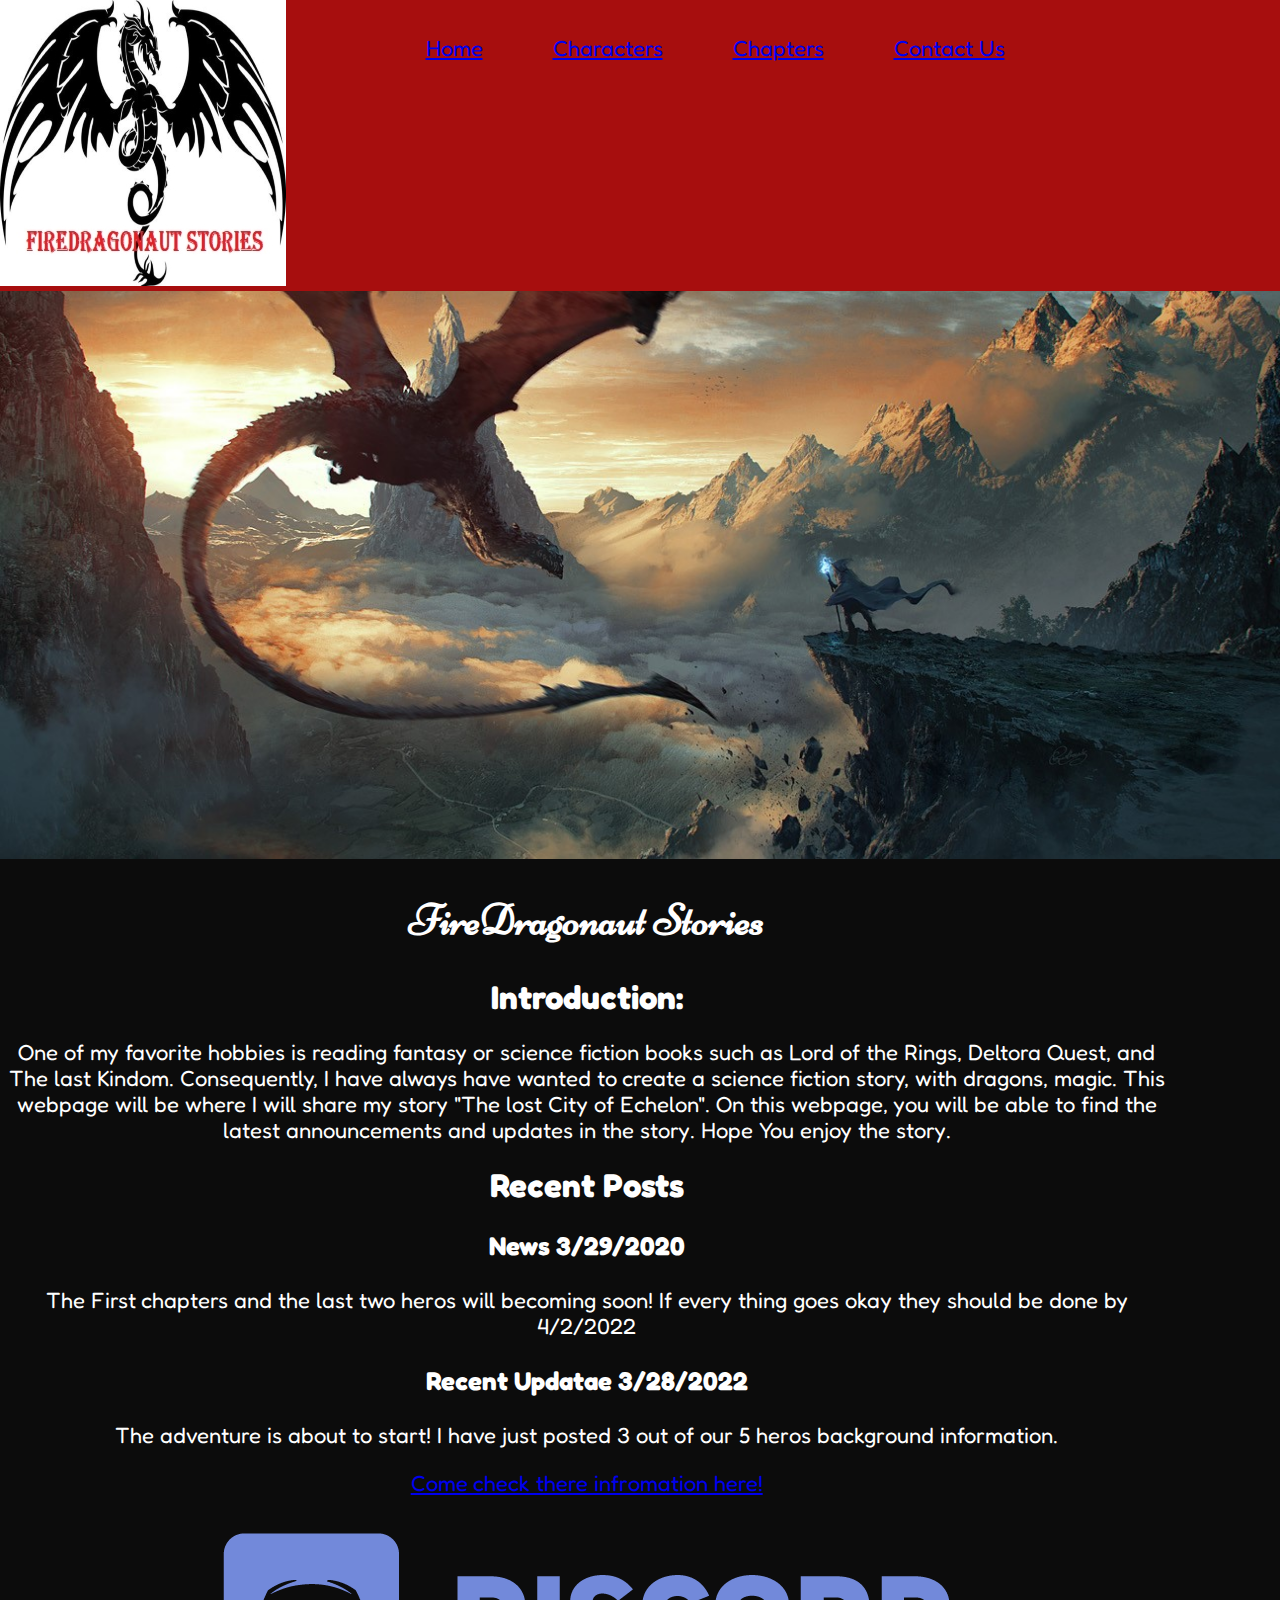
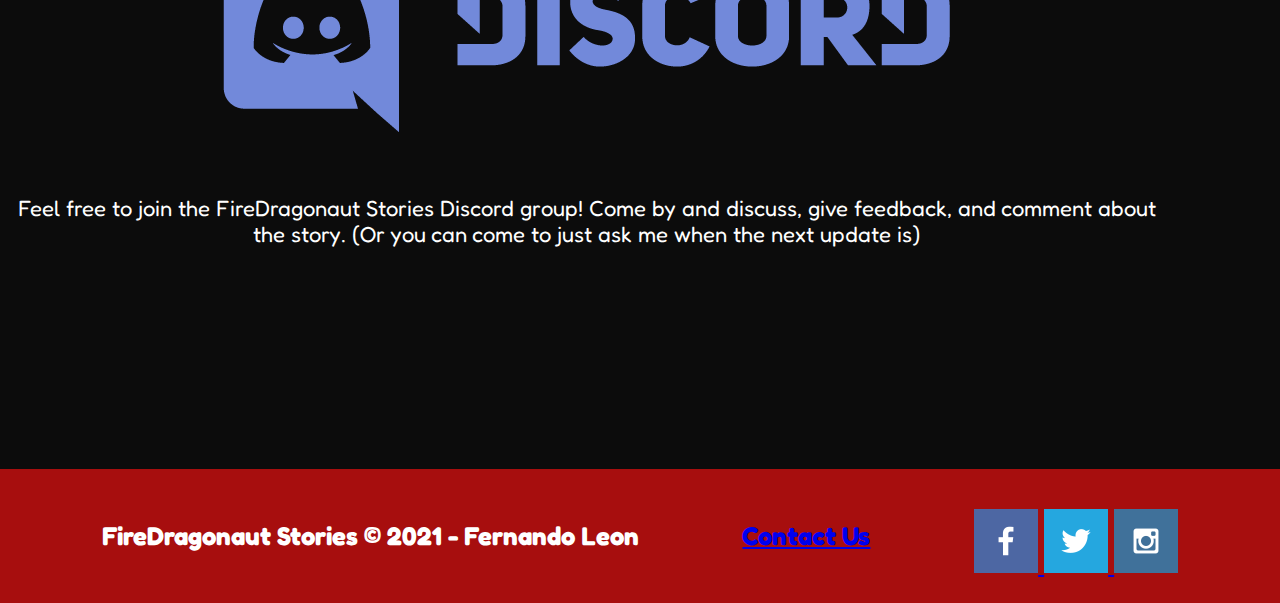
<file: firedragonstories/index.html>
<!DOCTYPE html>
<html lang="en">

<head>
    <meta charset="UTF-8">
    <meta http-equiv="X-UA-Compatible" content="IE=edge">
    <meta name="viewport" content="width=device-width, initial-scale=1.0">
    <title>FireDragonaut Stories | Home </title>
    <link rel="stylesheet" href="styles/style.css">
</head>

<body>
    <div id="content">
        <header>
            <a id="logo-link" href="index.html">
                <img class="logo" src="Images/dragon 1.jpg" alt="Dragonstories logo">
                </a>
                <nav>
                </a>
                <nav>
                    <a href="index.html">Home</a>
                    <a href="characters.html">Characters</a>
                    <a href="chapters.html">Chapters</a>
                    <a href="contactus.html">Contact Us</a>
        </header>
        <div id="hero">
            <div id="hero-box">
                <img id="hero-img" src="Images/Home Image.jpg" alt="Dragon and mage">
            </div>
        </div>
        <main class="home-grid">
            <section class="Title">
                <h1>FireDragonaut Stories</h1>
            </section>
            <section class="introduction">
                <h2>Introduction:</h2>
                <p>
                    One of my favorite hobbies is reading fantasy or science fiction books such as Lord of the Rings, Deltora Quest, and The last Kindom.
                    Consequently, I have always have wanted to create a science fiction story, with dragons, magic. This webpage will be where I will share my story "The lost City of Echelon".
                    On this webpage, you will be able to find the latest announcements and updates in the story. Hope You enjoy the story.
                </p>
            </section>
            <section class="recent-updates">
                <h2>Recent Posts</h2>
                <h3>News 3/29/2020</h3>
                <p>The First chapters and the last two heros will becoming soon! If every thing goes okay they should be done by 4/2/2022</p>
                <h3>Recent Updatae 3/28/2022</h3>
                <p>The adventure is about to start! I have just posted 3 out of our 5 heros background information.</p>
                <a href="characters.html">Come check there infromation here!</a>
            </section>
            <section class="discord">
                <a id="discordlink" href="https://discord.gg/UrBqD4HC">
                    <img class="discord-logo" src="Images/Discord.png" alt="Discord">
                </a>
                <p>Feel free to join the FireDragonaut Stories Discord group! Come by and discuss, give feedback, and comment about the story. (Or you can come to just ask me when the next update is)</p>
            </section>
        </main>
        <footer>
            <h3>FireDragonaut Stories &copy; 2021 - Fernando Leon</h3>
            <h3><a href="contactus.html">Contact Us</a></h3>
            <div class="social">
                <a href="https://facebook.com" target="_blank">
                    <img src="Images/facebook.png" alt="fb icon">
                </a>
                <a href="https://twitter.com" target="_blank">
                    <img src="Images/twitter.png" alt="twitter icon">
                </a>
                <a href="https://instagram.com">
                    <img src="Images/instagram.png" alt="instagram icon">
                </a>
            </div>
        </footer>
       
</html>
</file>
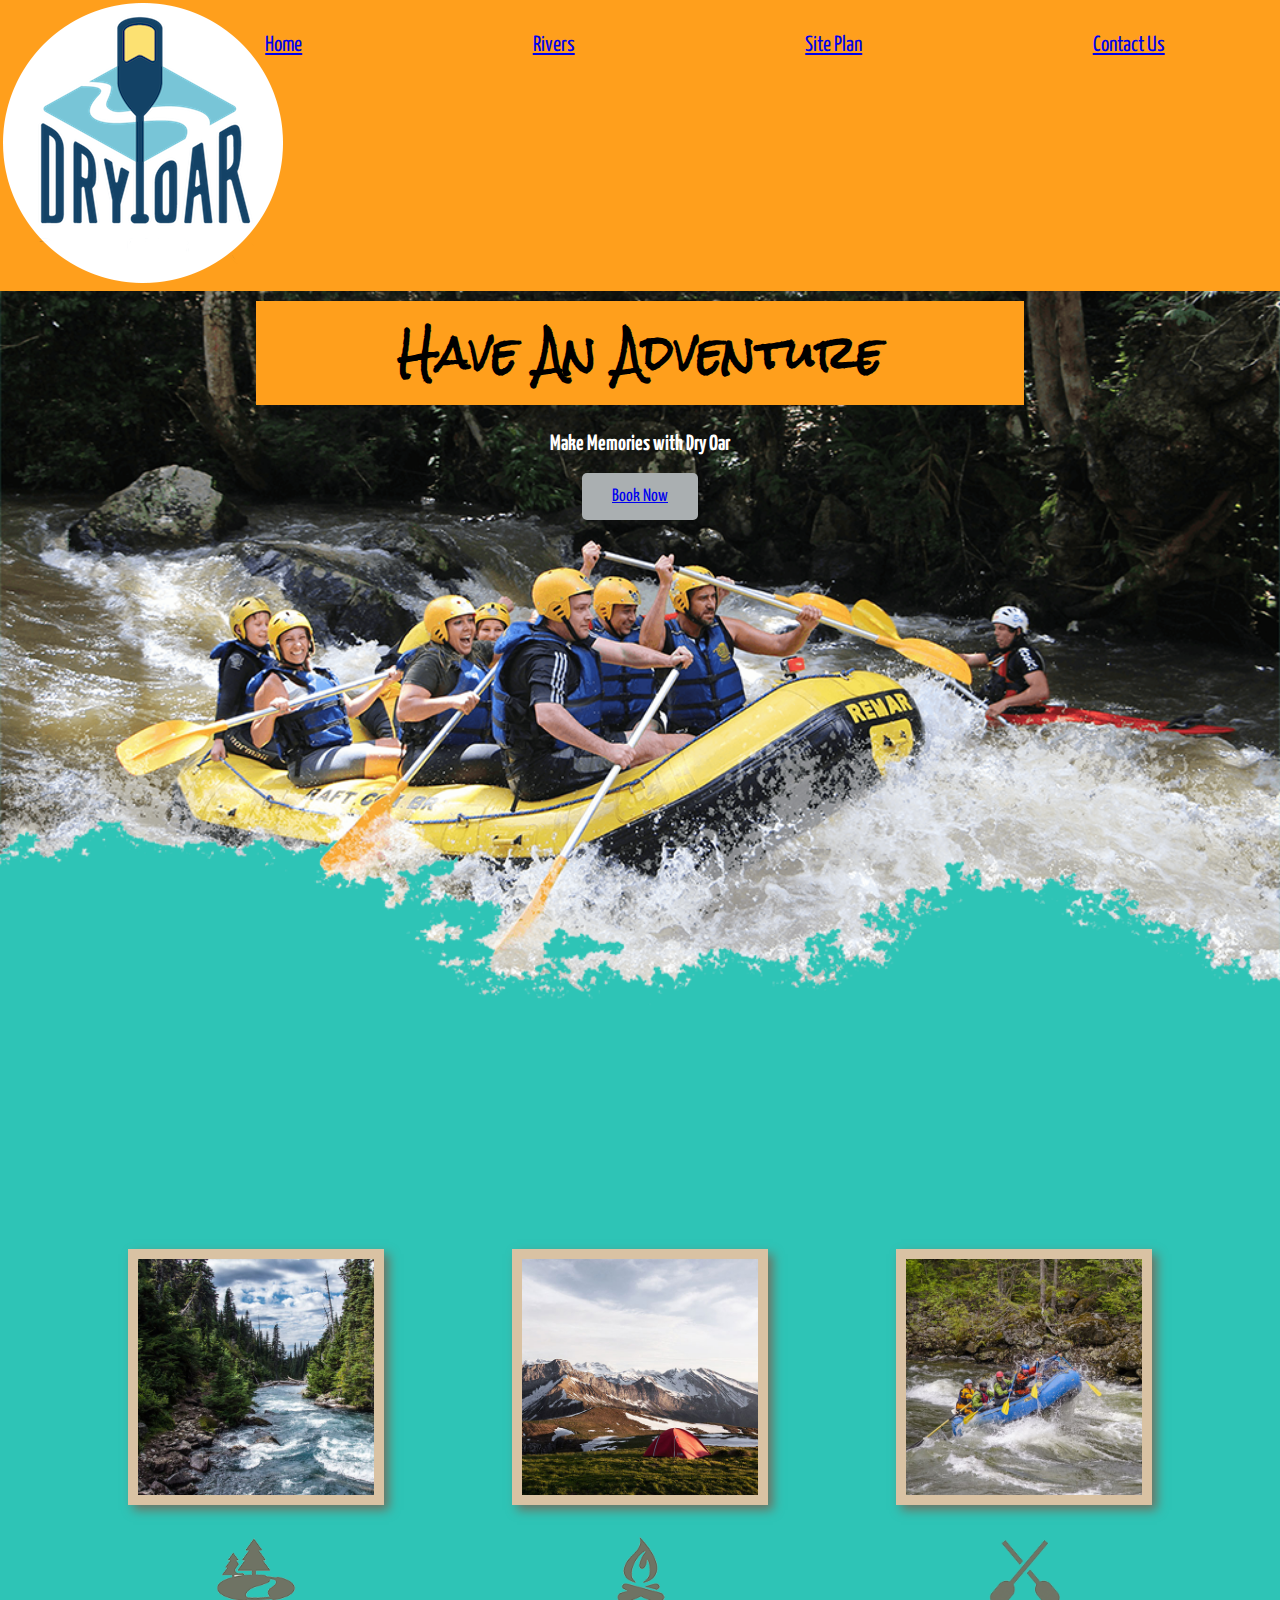
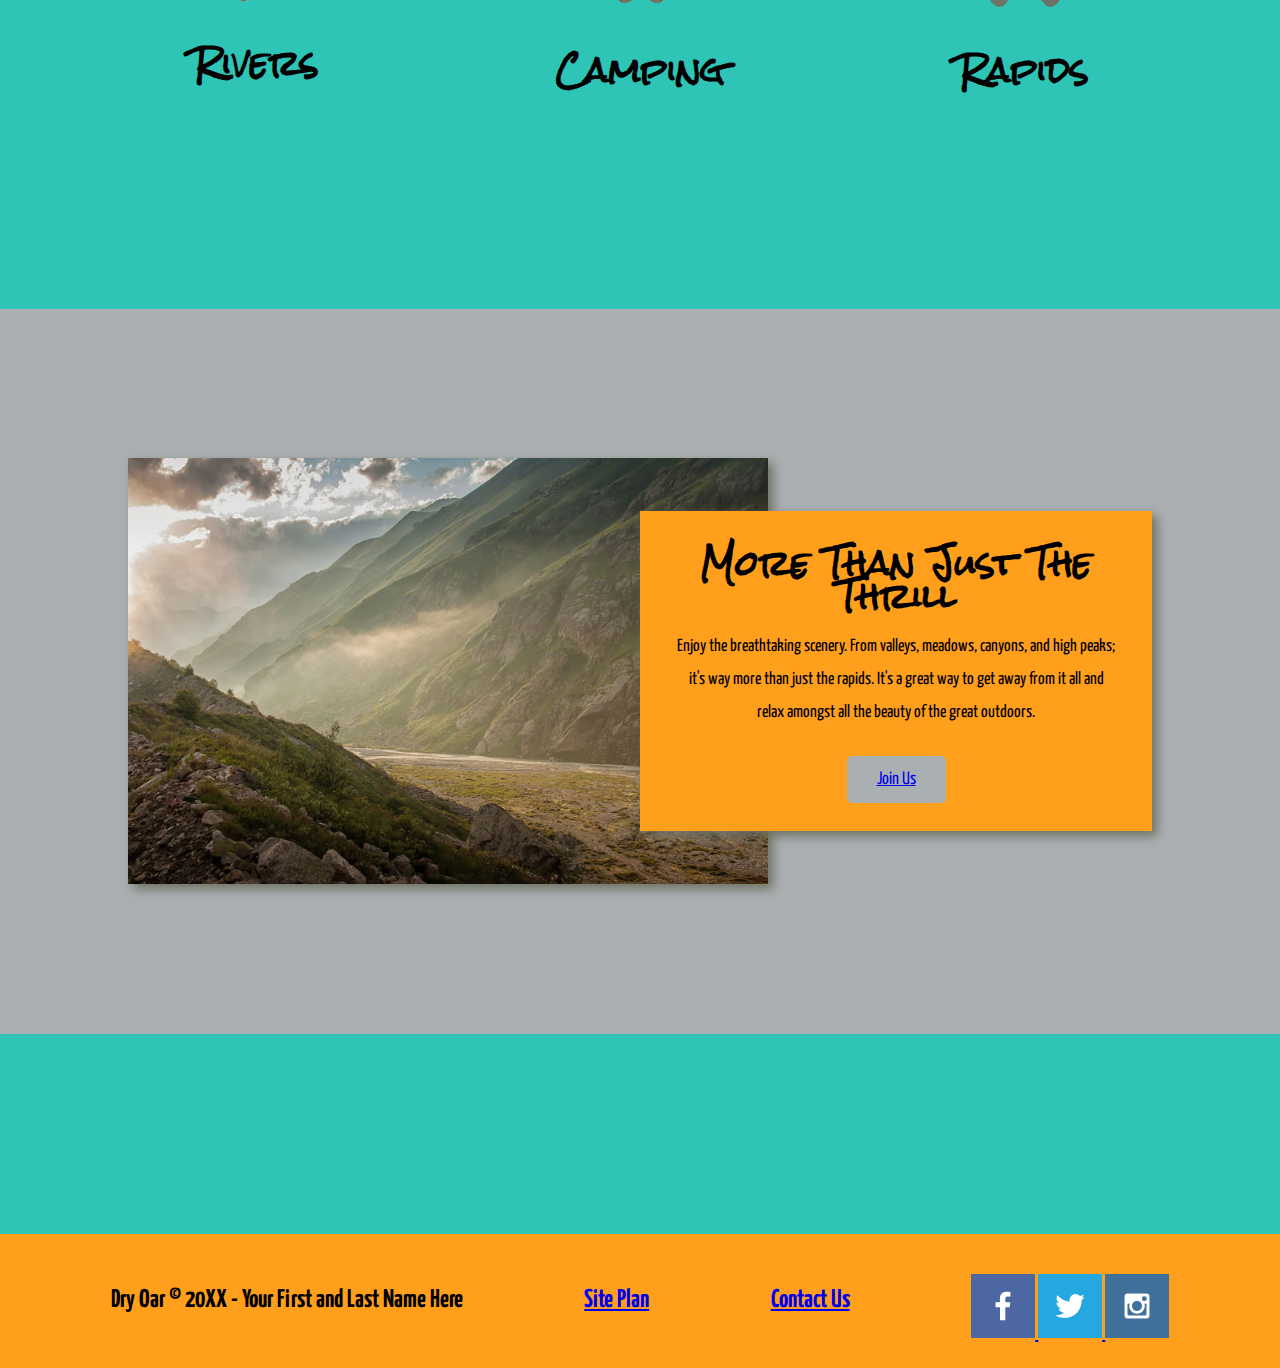
<file: wwr/index.html>
<!DOCTYPE html>
<html lang="en">

<head>
    <meta charset="UTF-8">
    <meta http-equiv="X-UA-Compatible" content="IE=edge">
    <meta name="viewport" content="width=device-width, initial-scale=1.0">
    <title>Whitewater Rafting Vacations | Dry Oar Boating | Home</title>
    <link rel="stylesheet" href="styles/style.css">
</head>

<body>
    <div id="content">
        <header>
            <a id="logo_link" href="index.html">
                <img class="logo" src="Images/logo.png" alt="Dry Oar Logo">
            </a>
            <nav>
                <a href="index.html">Home</a>
                <a href="rivers.html">Rivers</a>
                <a href="site-plan-rafting.html">Site Plan</a>
                <a href="contactus.html">Contact Us</a>
            </nav>
        </header>
        <div id="hero">
            <div id="hero-box">
                <img id="hero-img" src="Images/hero.png" alt="People enjoying rafting">
            </div>
            <section id="hero-msg">
                <h1 class="home-title">Have An Adventure</h1>
                <h4>Make Memories with Dry Oar</h4>
                <div class="button-box">
                    <a class="book" href="rates.html">Book Now</a>
                </div>
            </section>
        </div>
        <main class="home-grid">
            <section class="rivers-card">
                <img class="card-img" src="Images/rivers.jpg" alt="river in forest">
                <img class="icon" src="Images/river_icon.png" alt="river icon">
                <h2>Rivers</h2>
            </section>
            <section class="camping-card">
                <img class="card-img" src="Images/camping.jpg" alt="tent in mountains">
                <img class="icon" src="Images/fire_icon.png" alt="fire icon">
                <h2>Camping</h2>
            </section>
            <section class="rapids-card">
                <img class="card-img" src="Images/rapids.jpg" alt="rafting boat">
                <img class="icon" src="Images/oars.png" alt="oars icon">
                <h2>Rapids</h2>
            </section>
            <div id="background"></div> 
            <img class="mountains" src="Images/mountains.jpg" alt="Misty mountains">
            <section class="msg">
                <h2>More Than Just The Thrill</h2>
                <p>Enjoy the breathtaking scenery. From valleys, meadows, canyons, and high peaks; it's way more than
                    just the rapids. It's a great way to get away from it all and relax amongst all the beauty of the
                    great outdoors. </p>
                <a class='join' href="rivers.html">Join Us</a>
            </section>
        </main>
        <footer>
            <h3>Dry Oar &copy; 20XX - Your First and Last Name Here</h3>
            <h3><a href="site-plan-rafting.html">Site Plan</a></h3>
            <h3><a href="contactus.html">Contact Us</a></h3>
            <div class="social">
                <a href="https://facebook.com" target="_blank">
                    <img src="Images/facebook.png" alt="fb icon">
                </a>
                <a href="https://twitter.com" target="_blank">
                    <img src="Images/twitter.png" alt="twitter icon">
                </a>
                <a href="https://instagram.com">
                    <img src="Images/instagram.png" alt="instagram icon">
                </a>
            </div>
        </footer>
    </div>
</body>

</html>
</file>
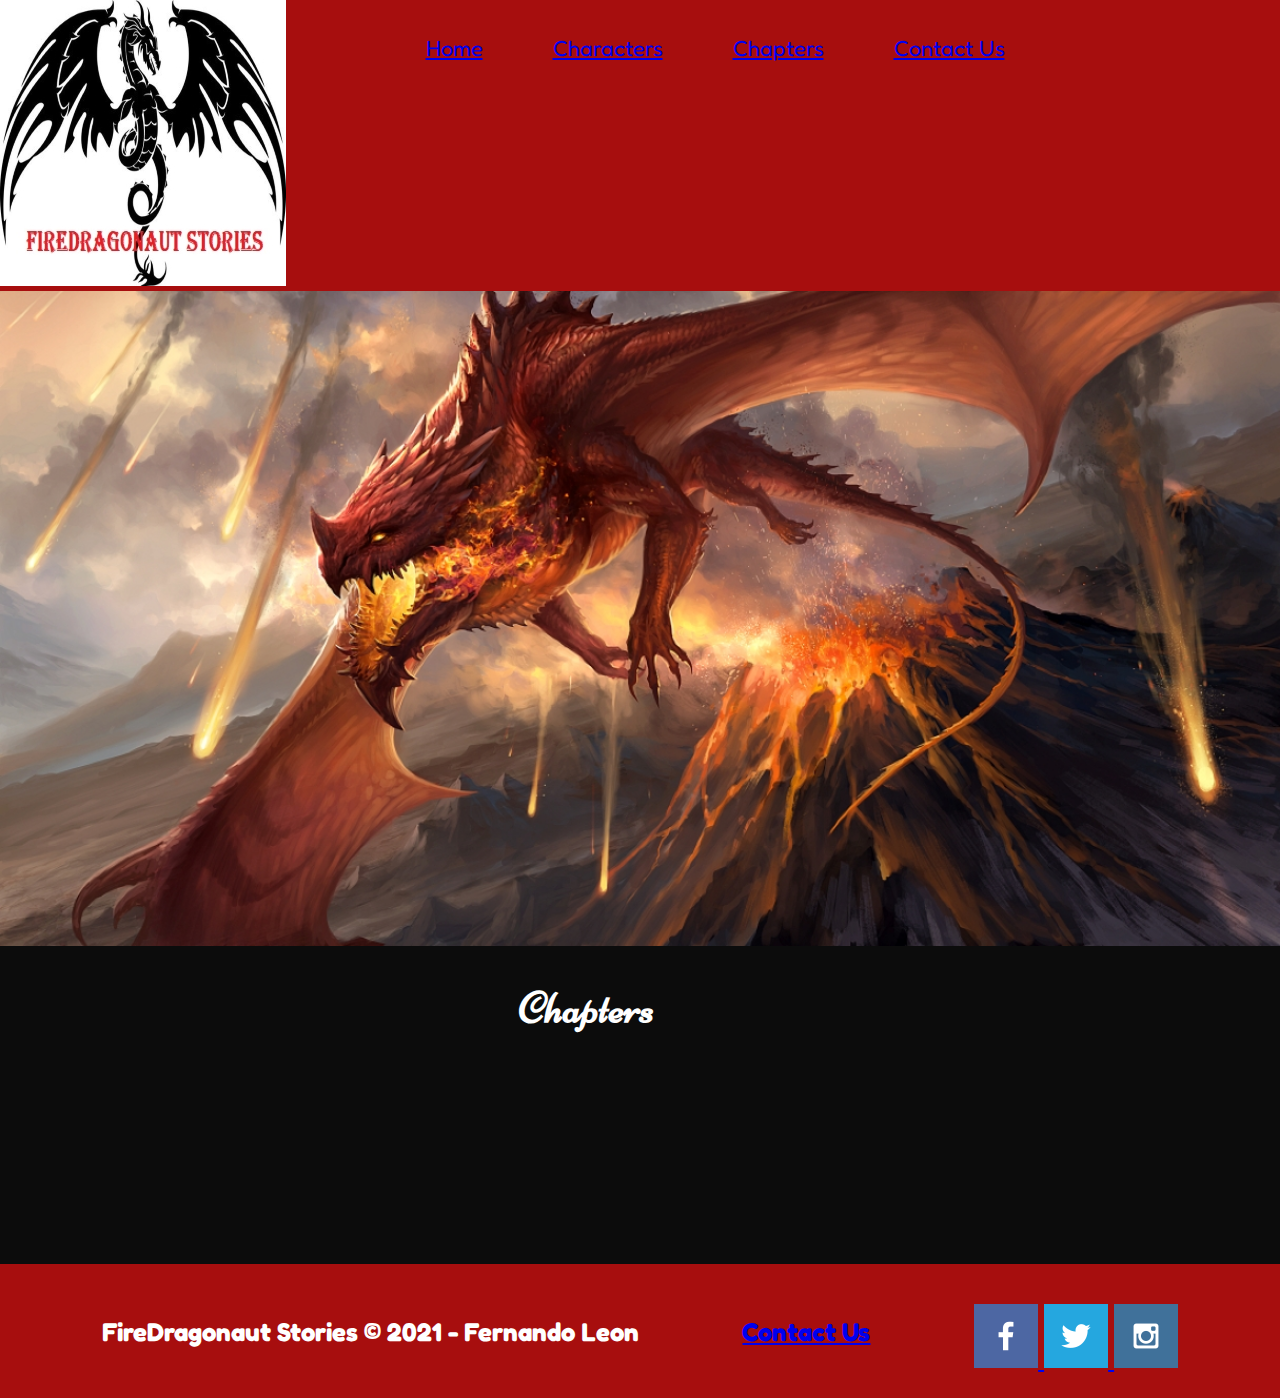
<file: firedragonstories/chapters.html>
<!DOCTYPE html>
<html lang="en">

<head>
    <meta charset="UTF-8">
    <meta http-equiv="X-UA-Compatible" content="IE=edge">
    <meta name="viewport" content="width=device-width, initial-scale=1.0">
    <title>FireDragonaut Stories | Home </title>
    <link rel="stylesheet" href="styles/style.css">
</head>

<body>
    <div id="content">
        <header>
            <a id="logo-link" href="index.html">
                <img class="logo" src="Images/dragon 1.jpg" alt="Dragonstories logo">
                </a>
                <nav>
                </a>
                <nav>
                    <a href="index.html">Home</a>
                    <a href="characters.html">Characters</a>
                    <a href="chapters.html">Chapters</a>
                    <a href="contactus.html">Contact Us</a>
        </header>
        <div id="hero">
            <div id="hero-box">
                <img id="hero-img" src="Images/Merphos.jpg" alt="Dragon and mage">
            </div>
        </div>
        <main class="home-grid"> 
            <section class="Title">
                <h1>Chapters</h1>
            </section>
        </main>
        

        <footer>
            <h3>FireDragonaut Stories &copy; 2021 - Fernando Leon</h3>
            <h3><a href="contactus.html">Contact Us</a></h3>
            <div class="social">
                <a href="https://facebook.com" target="_blank">
                    <img src="Images/facebook.png" alt="fb icon">
                </a>
                <a href="https://twitter.com" target="_blank">
                    <img src="Images/twitter.png" alt="twitter icon">
                </a>
                <a href="https://instagram.com">
                    <img src="Images/instagram.png" alt="instagram icon">
                </a>
            </div>
        </footer>
       
</html>
</file>
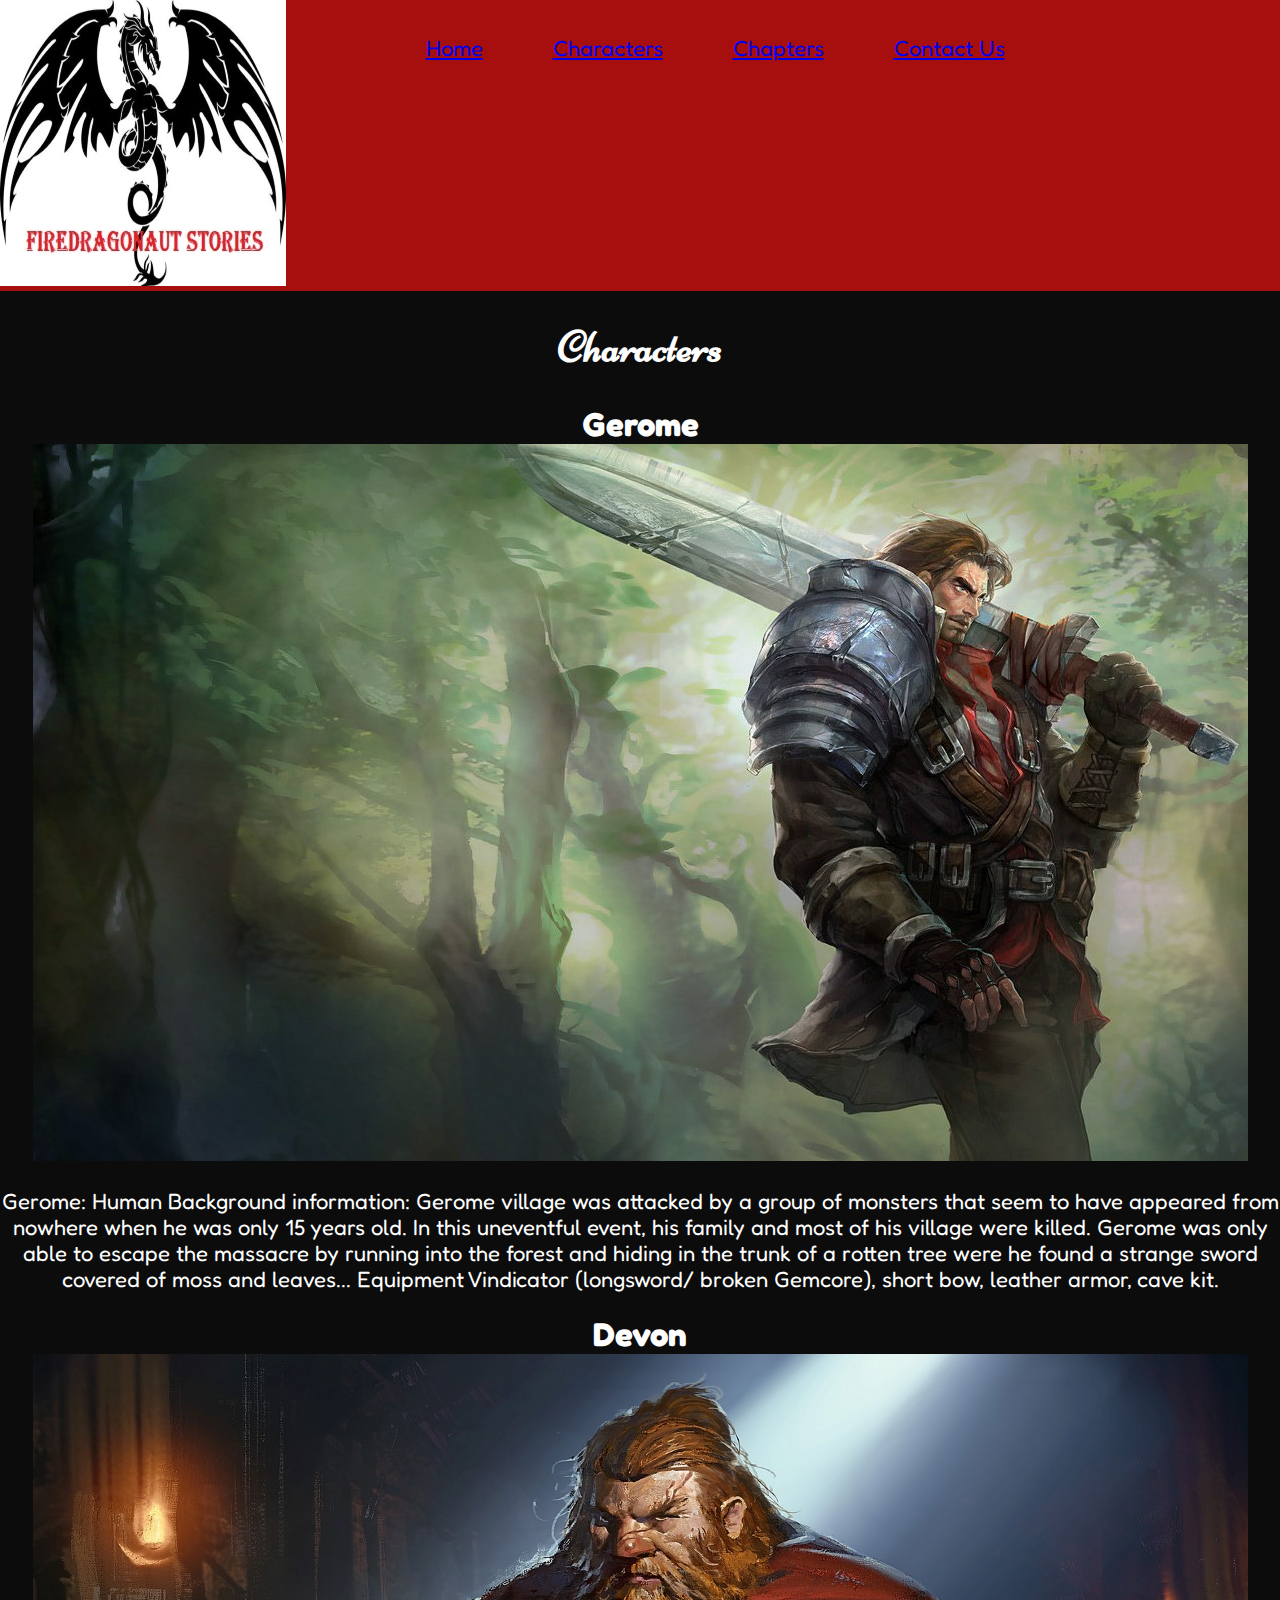
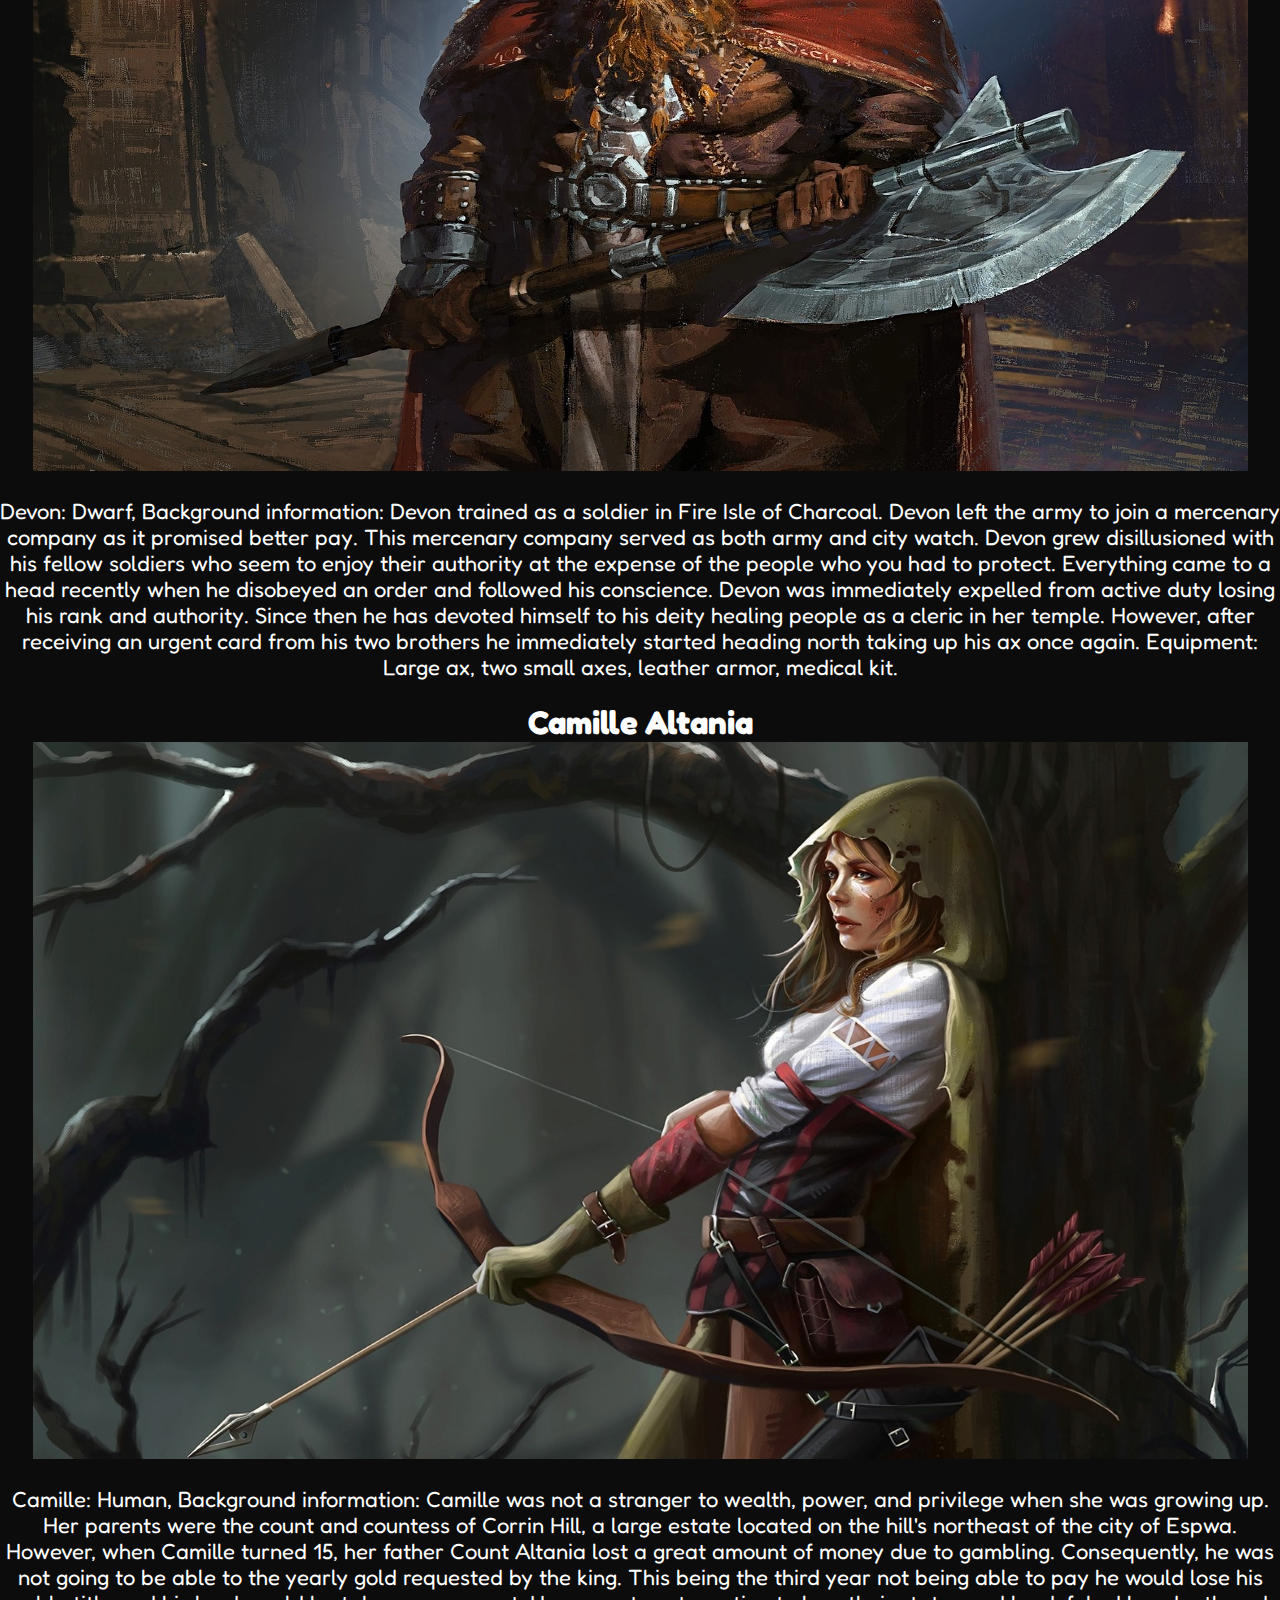
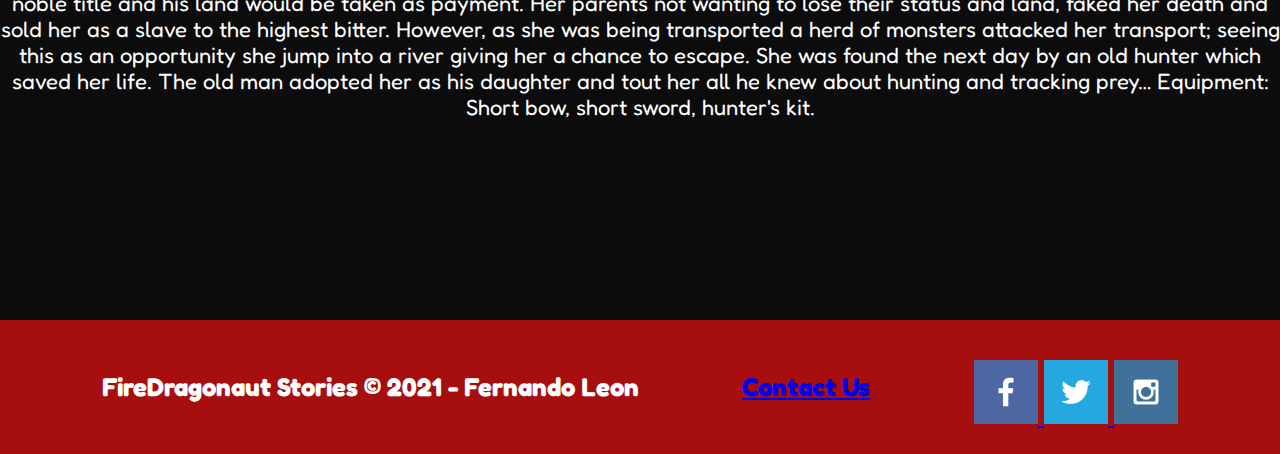
<file: firedragonstories/characters.html>
<!DOCTYPE html>
<html lang="en">

<head>
    <meta charset="UTF-8">
    <meta http-equiv="X-UA-Compatible" content="IE=edge">
    <meta name="viewport" content="width=device-width, initial-scale=1.0">
    <title>FireDragonaut Stories | Home </title>
    <link rel="stylesheet" href="styles/style.css">
</head>

<body>
    <div id="content">
        <header>
            <a id="logo-link" href="index.html">
                <img class="logo" src="Images/dragon 1.jpg" alt="Dragonstories logo">
                </a>
                <nav>
                </a>
                <nav>
                    <a href="index.html">Home</a>
                    <a href="characters.html">Characters</a>
                    <a href="chapters.html">Chapters</a>
                    <a href="contactus.html">Contact Us</a>
        </header>
        <main class="home-charactes">
            <section class="Title">
                <h1>Characters</h1>
            </section>
            <p></p>
            <section class="img-gerome">
                <h2>Gerome</h2>
                <img src="Images/Gerome.jpg" alt="Gerome">
            </section>
            <section class="msg-gerome">
                <p>Gerome: Human Background information: Gerome village was attacked by a group of monsters that seem to have appeared from nowhere when he was only 15 years old. In this uneventful event, his family and most of his village were killed. Gerome was only able to escape the massacre by running into the forest and hiding in the trunk of a rotten tree were he found a strange sword covered of moss and leaves... Equipment Vindicator (longsword/ broken Gemcore), short bow, leather armor, cave kit.</p>
                <p></p>
            </section>
            <section class="img-Devon">
                <h2>Devon</h2>
                <img src="Images/Devon.jpg" alt="Devon">
            </section>
            <section class="msg-Devon">
                <p>Devon: Dwarf, Background information: Devon trained as a soldier in Fire Isle of Charcoal. Devon left the army to join a mercenary company as it promised better pay. This mercenary company served as both army and city watch. Devon grew disillusioned with his fellow soldiers who seem to enjoy their authority at the expense of the people who you had to protect. Everything came to a head recently when he disobeyed an order and followed his conscience. Devon was immediately expelled from active duty losing his rank and authority. Since then he has devoted himself to his deity healing people as a cleric in her temple. However, after receiving an urgent card from his two brothers he immediately started heading north taking up his ax once again. Equipment: Large ax, two small axes, leather armor, medical kit.</p>
                <p></p>
            </section>
            <section class="img-Camille">
                <h2>Camille Altania</h2>
                <img src="Images/Camille Altania .jpg" alt="img Arizona">
            </section>
            <section class="msg-camille">
                <p>
                    Camille: Human, Background information: Camille was not a stranger to wealth, power, and privilege when she was growing up. Her parents were the count and countess of Corrin Hill, a large estate located on the hill's northeast of the city of Espwa. However, when Camille turned 15, her father Count Altania lost a great amount of money due to gambling. Consequently, he was not going to be able to the yearly gold requested by the king. This being the third year not being able to pay he would lose his noble title and his land would be taken as payment. Her parents not wanting to lose their status and land, faked her death and sold her as a slave to the highest bitter. However, as she was being transported a herd of monsters attacked her transport; seeing this as an opportunity she jump into a river giving her a chance to escape. She was found the next day by an old hunter which saved her life. The old man adopted her as his daughter and tout her all he knew about hunting and tracking prey… Equipment: Short bow, short sword, hunter's kit.
                </p>
                <p></p>
            </section>
            <footer>
                <h3>FireDragonaut Stories &copy; 2021 - Fernando Leon</h3>
                <h3><a href="contactus.html">Contact Us</a></h3>
                <div class="social">
                    <a href="https://facebook.com" target="_blank">
                        <img src="Images/facebook.png" alt="fb icon">
                    </a>
                    <a href="https://twitter.com" target="_blank">
                        <img src="Images/twitter.png" alt="twitter icon">
                    </a>
                    <a href="https://instagram.com">
                        <img src="Images/instagram.png" alt="instagram icon">
                    </a>
                </div>
            </footer>
        
</html>
</file>
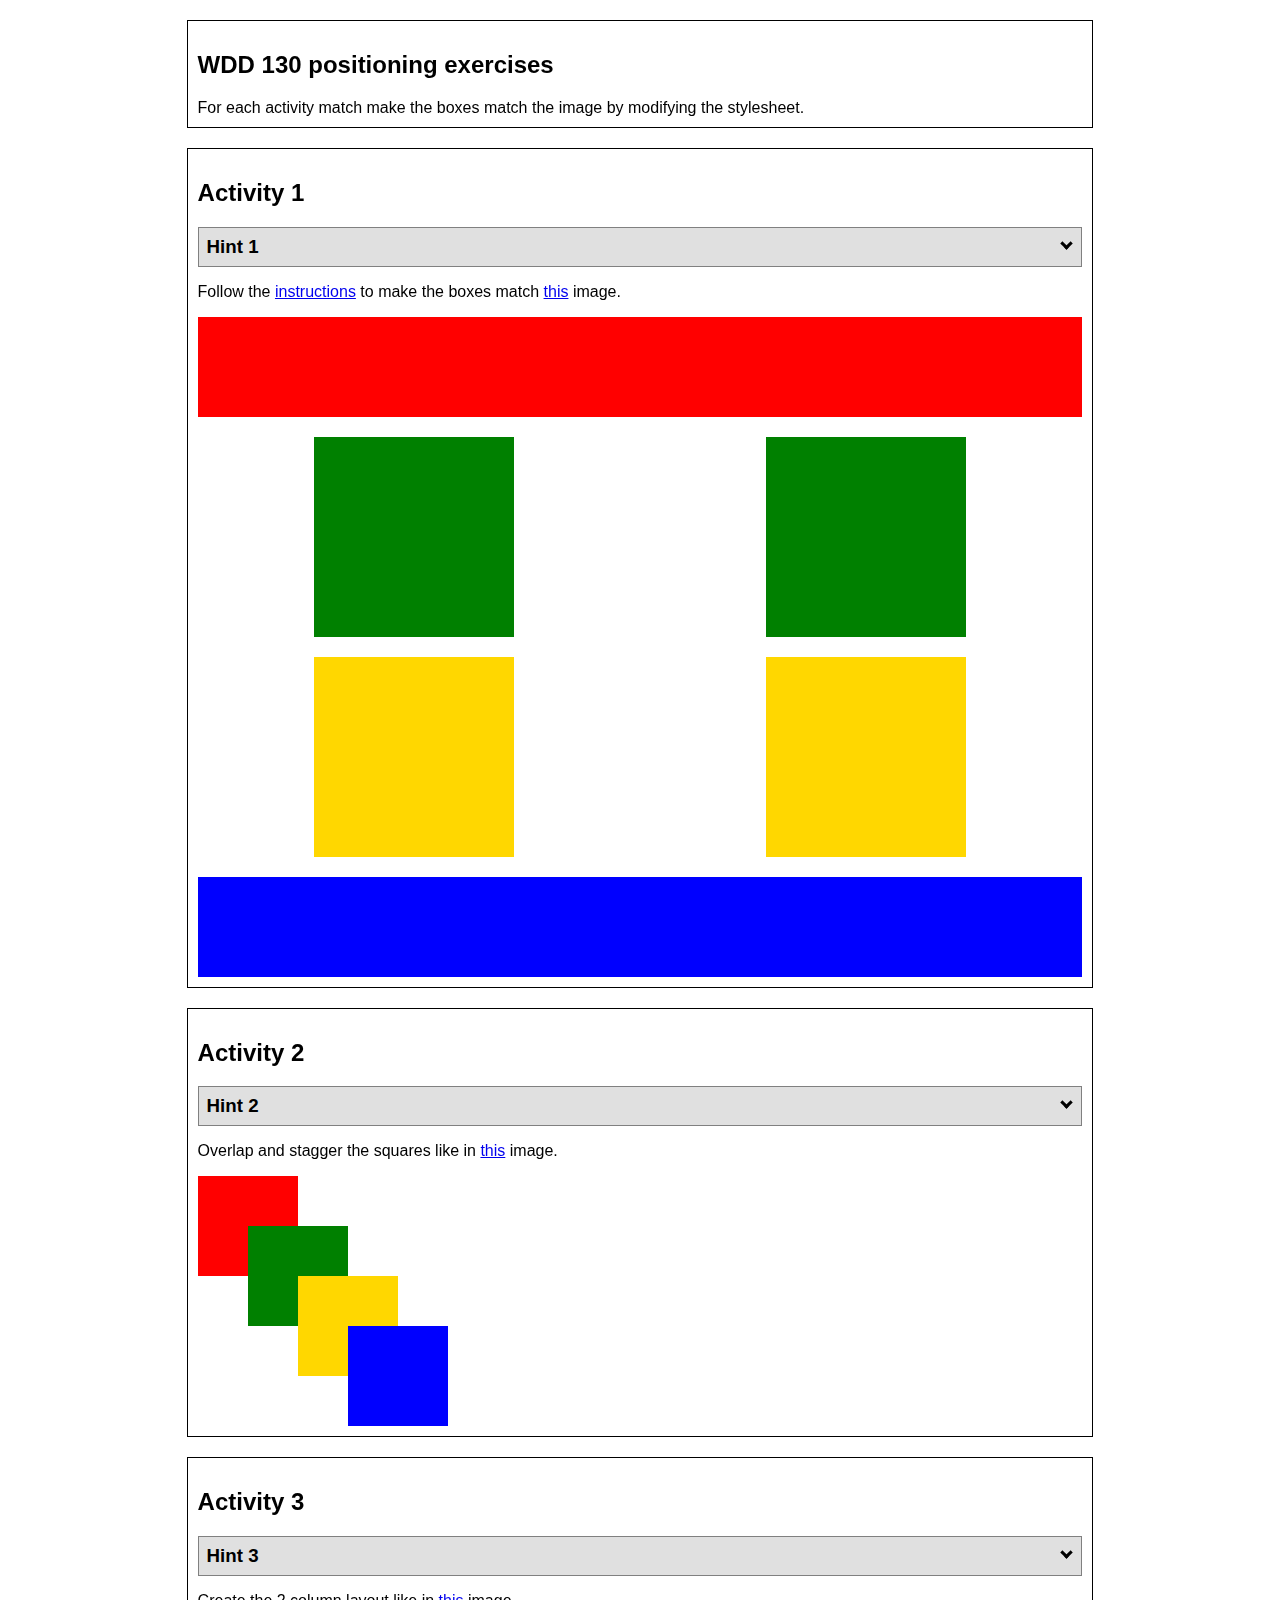
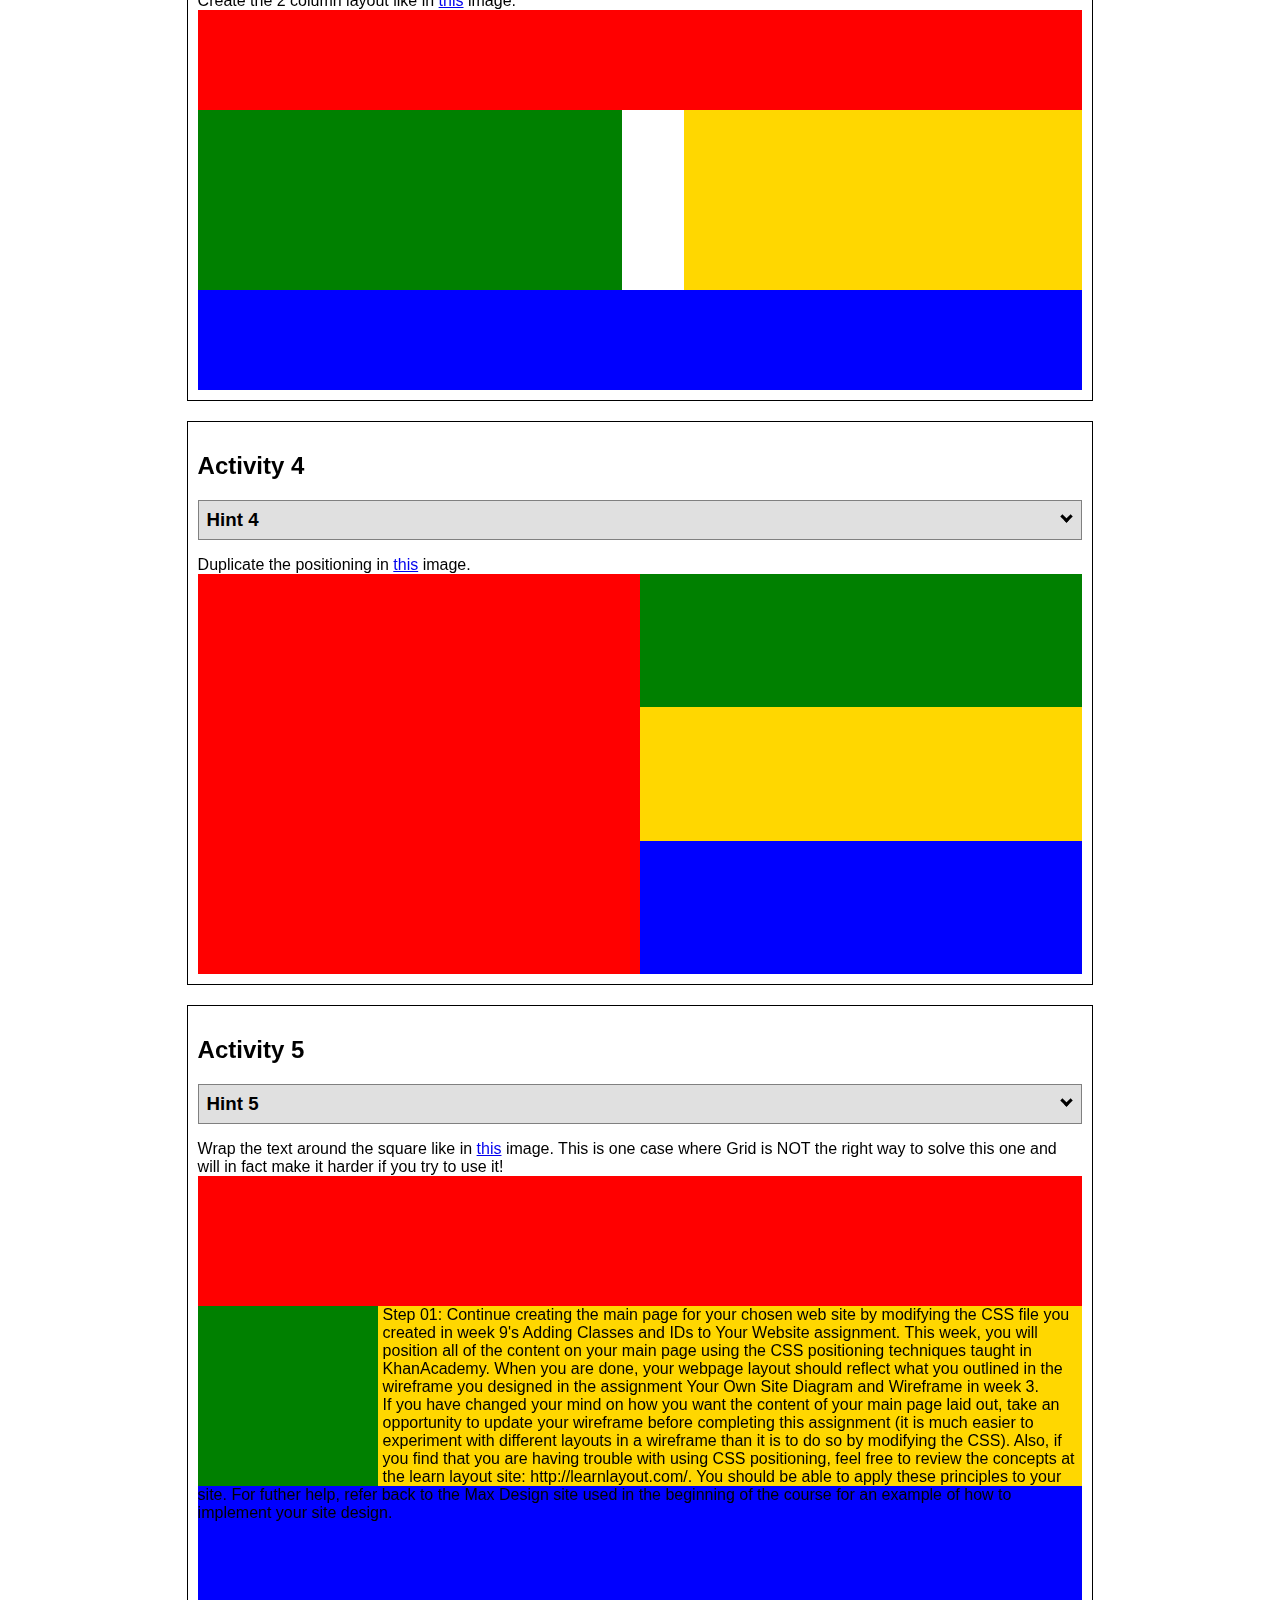
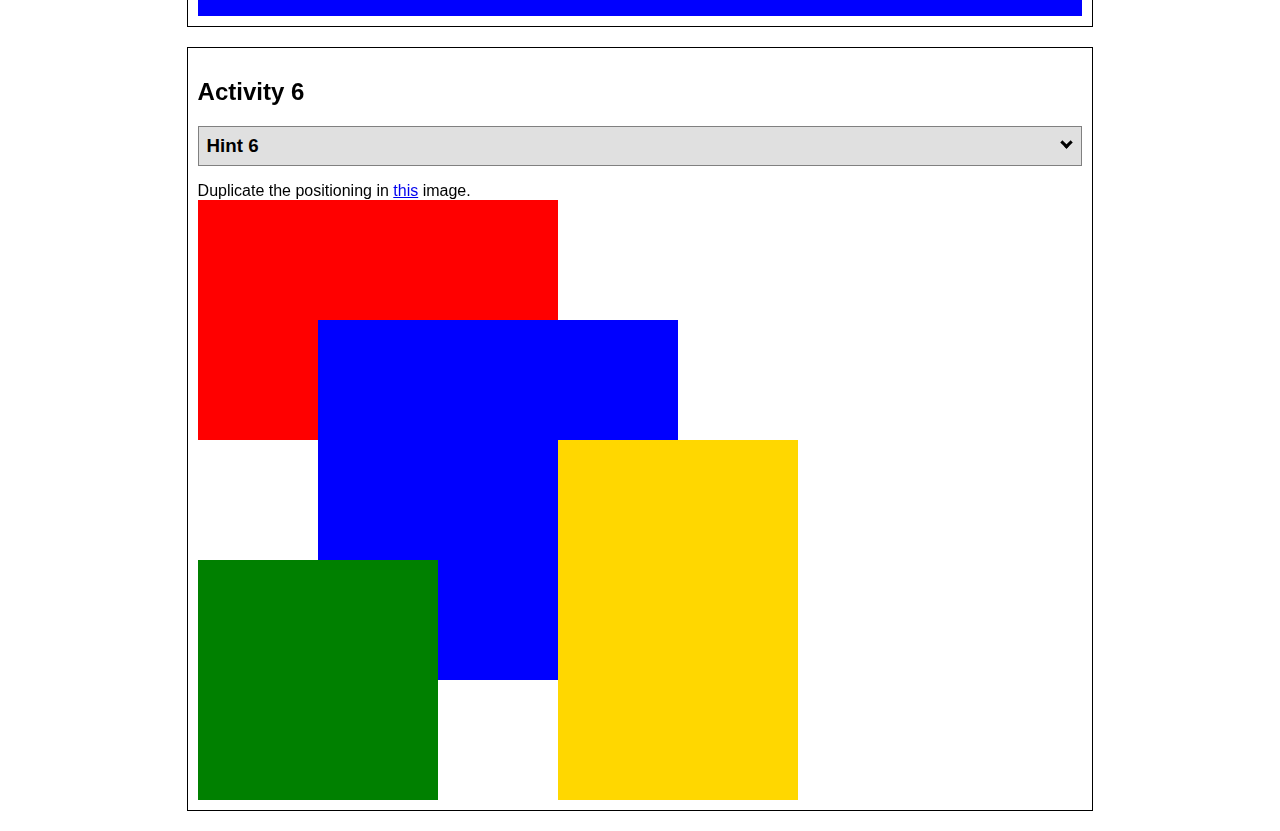
<file: positioning/positioning.html>
<!DOCTYPE html>
<html lang="en">
  <head>
    <!-- HTML - Name: positioning.html -->
    <title>Positioning Activity</title>
    <link rel="stylesheet" type="text/css" href="positionstyles.css" />
  </head>
  <body>
    <div class="activity">
      <h2>WDD 130 positioning exercises</h2>
      For each activity match make the boxes match the image by modifying the stylesheet.</div>
    <div class="activity">
      <h2>Activity 1</h2>
      <section class="hint"><input type="checkbox" ><i></i> <h3>Hint 1</h3><div><p>Check out the <a href="https://byui-wdd.github.io/wdd130/activities/w06-css-positioning.html" target="_blank">activity instructions</a> in Ilearn!</p></div></section>
      <p>Follow the <a href="https://byui-wdd.github.io/wdd130/activities/w06-css-positioning.html" target="_blank">instructions</a> to make the boxes match  <a href="https://byui-wdd.github.io/wdd130/images/example1.png" target="_blank">this</a> image.</p>
      <div class="content1" >
        <div class="red1" ></div>
        <div class="green1" ></div>
        <div class="green1" ></div>
        <div class="yellow1"></div>
        <div class="yellow1"></div>
        <div class="blue1"></div>
      </div>
    </div>
    <div class="activity">
      <h2>Activity 2</h2>
      <section class="hint"><input type="checkbox" > <h3>Hint 2</h3><i></i><div><p>Remember that the best way to shift elements around slightly on the page is with Margins.  You could also use Grid.  Either would work for this. If you choose margin, you can use a <em>negative</em> margin. (ie margin-top: -20px;)</p><h4>Properties used:</h4><ul><li>margin-top, margin-left</li><li>...or...</li><li>grid-template-columns: 50px 50px 50px 50px 50px </li></ul></div></section>
      <p>Overlap and stagger the squares like in <a href="https://byui-wdd.github.io/wdd130/images/example2.png" target="_blank">this</a> image.</p>
      <div class="content2" >
        <div class="red2" ></div>
        <div class="green2" ></div>
        <div class="yellow2"></div>
        <div class="blue2"></div>
      </div>
    </div>
    <div class="activity">
      <h2>Activity 3</h2>
      <section class="hint"><input type="checkbox" > <h3>Hint 3</h3><i></i><div><p>This one is going to be best solved with CSS Grid. Remember to make the boxes the right width first...then start moving them around. </p><h4>Properties used:</h4><ul><li>display:grid;</li><li>grid-template-columns:</li><li>grid-column-gap:</li>
        <li>grid-column:</li>  </ul></div></section>
      Create the 2 column layout like in <a href="https://byui-wdd.github.io/wdd130/images/example3.png" target="_blank">this</a>  image.
      <div class="content3" >
        <div class="red3" ></div>
        <div class="green3" ></div>
        <div class="yellow3"></div>
        <div class="blue3"></div>
      </div>
    </div>
    <div class="activity">
      <h2>Activity 4</h2>
      <section class="hint"><input type="checkbox" > <h3>Hint 4</h3><i></i><div><p>For the others we have been primarily concerned with width. For this one you will need to adjust height as well. </p><h4>Properties used:</h4><ul><li>display:grid;</li><li>grid-template-columns:</li><li>grid-row:</li></ul></div></section>
      Duplicate the positioning in <a href="https://byui-wdd.github.io/wdd130/images/example4.png" target="_blank">this</a> image. 
      <div class="content4" >
        <div class="red4" ></div>
        <div class="green4" ></div>
        <div class="yellow4"></div>
        <div class="blue4"></div>
      </div>
    </div>

    <div class="activity">
      <h2>Activity 5</h2>
      <section class="hint"><input type="checkbox" > <h3>Hint 5</h3><i></i><div><p>Grid is <strong>not</strong> the right way to do this.  In fact there is only one way to really do that...and that is with float. Remember that we float the thing we want the text to wrap around.  Also remember to start by making all the shapes the right size and shape.</p><h4>Properties used:</h4><ul><li>float: left;</li></ul></div></section>
      Wrap the text around the square like in <a href="https://byui-wdd.github.io/wdd130/images/example5.png" target="_blank">this</a> image. This is one case where Grid is NOT the right way to solve this one and will in fact make it harder if you try to use it!
      <div class="content5" >
        <div class="red5" ></div>
        <div class="green5" ></div>
        <div class="yellow5">Step 01: Continue creating the main page for your chosen web site by modifying the CSS file you created in week 9's Adding Classes and IDs to Your Website assignment. This week, you will position all of the content on your main page using the CSS positioning techniques taught in KhanAcademy. When you are done, your webpage layout should reflect what you outlined in the wireframe you designed in the assignment Your Own Site Diagram and Wireframe in week 3. <br />
          If you have changed your mind on how you want the content of your main page laid out, take an opportunity to update your wireframe before completing this assignment (it is much easier to experiment with different layouts in a wireframe than it is to do so by modifying the CSS). Also, if you find that you are having trouble with using CSS positioning, feel free to review the concepts at the learn layout site: http://learnlayout.com/. You should be able to apply these principles to your site. For futher help, refer back to the Max Design site used in the beginning of the course for an example of how to implement your site design.</div>
        <div class="blue5"></div>
      </div>
    </div>
    <div class="activity">
      <h2>Activity 6</h2>
      <section class="hint"><input type="checkbox" > <h3>Hint 6</h3><i></i><div><p>This one is all about visualizing the grid behind the layout. If you are having a hard time doing that first: all the sizes are even multiples of 100, and second here is another example with the lines drawn: <a href="https://byui-wdd.github.io/wdd130/images/example6-hint.png" target="_blank">example 6 with lines</a>. For this one you will find it easiest if you use px for the column width. You can also use <kbd>z-index</kbd> to control the element layering.    </p><h4>Properties used:</h4><ul><li>display:grid;</li><li>grid-template-columns:</li><li>grid-column:</li><li>grid-row:</li><li><a href="https://www.w3schools.com/cssref/pr_pos_z-index.asp" target="_blank">z-index:</a></li></ul></div></section>
      Duplicate the positioning in <a href="https://byui-wdd.github.io/wdd130/images/example6.png" target="_blank">this</a> image.
      <div class="content6" >
        <div class="red6" ></div>
        <div class="green6" ></div>
        <div class="yellow6"></div>
        <div class="blue6"></div>
      </div>
    </div>
  </body>
</html>
</file>
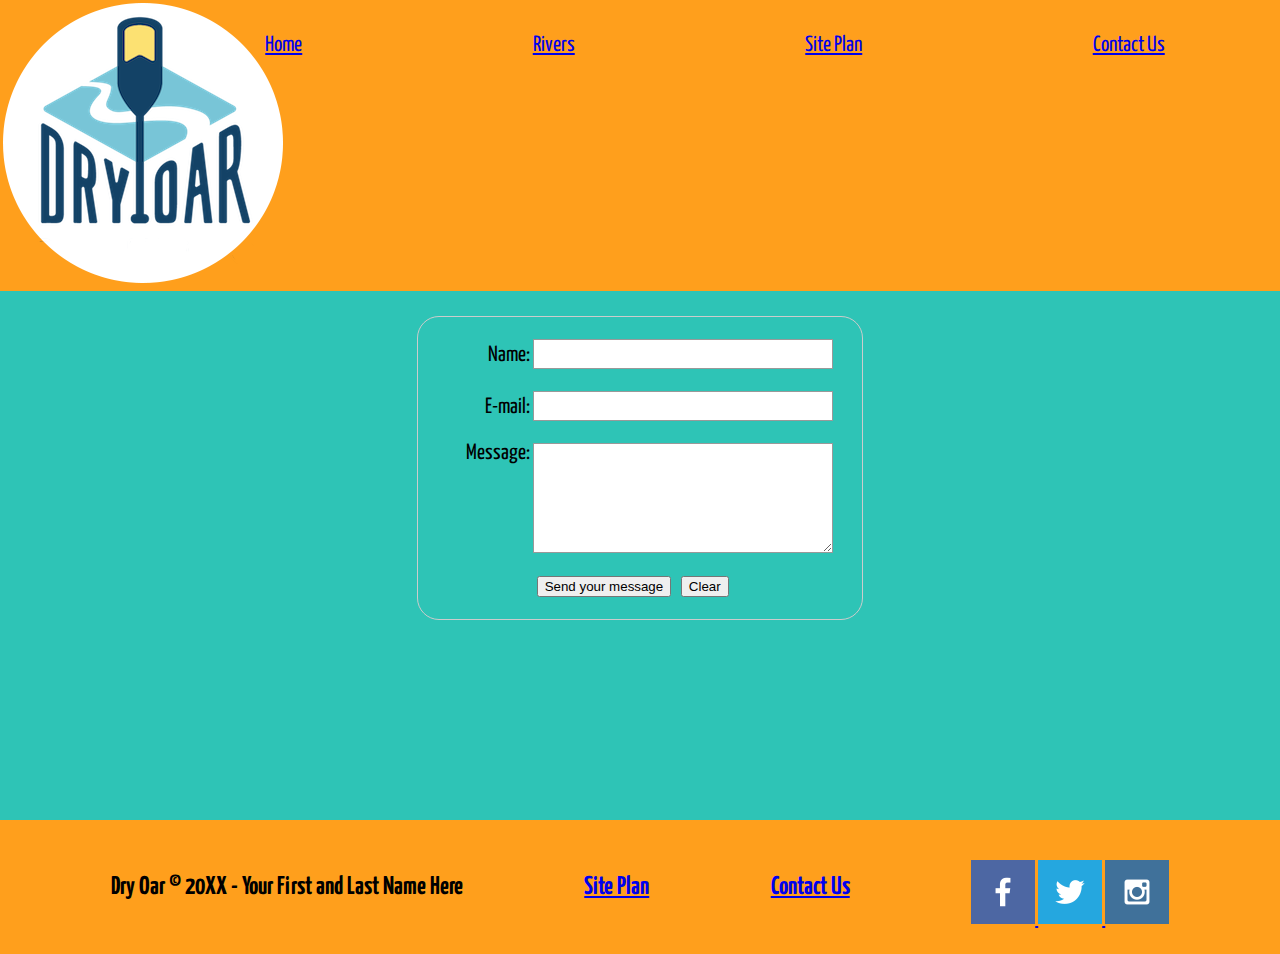
<file: wwr/contactus.html>
<!DOCTYPE html>
<html lang="en">

<head>
    <meta charset="UTF-8">
    <meta http-equiv="X-UA-Compatible" content="IE=edge">
    <meta name="viewport" content="width=device-width, initial-scale=1.0">
    <title>Whitewater Rafting Vacations | Dry Oar Boating | Rivers</title>
    <link rel="stylesheet" href="styles/style.css">
</head>

<body>
    <div id="content">
        <header>
            <a id="logo_link" href="index.html">
                <img class="logo" src="Images/logo.png" alt="Dry Oar Logo">
            </a>
            <nav>
                <a href="index.html">Home</a>
                <a href="rivers.html">Rivers</a>
                <a href="site-plan-rafting.html">Site Plan</a>
                <a href="contactus.html">Contact Us</a>
            </nav>
        </header>
        <div id="feedback"></div>

        <main >
            <form>
                <ul>
                 <li>
                   <label for="name">Name:</label>
                   <input type="text" id="name" name="user_name">
                 </li>
                 <li>
                   <label for="mail">E-mail:</label>
                   <input type="email" id="mail" name="user_email">
                 </li>
                 <li>
                   <label for="msg">Message:</label>
                   <textarea id="msg" name="user_message"></textarea>
                 </li>
                 <li class="button">
                    <button type="submit">Send your message</button>
                    <button type="reset">Clear</button>
                  </li>
                </ul>
               </form>
               <script src="Scripts/form.js"></script>
        </main>
        <footer>
            <h3>Dry Oar &copy; 20XX - Your First and Last Name Here</h3>
            <h3><a href="site-plan-rafting.html">Site Plan</a></h3>
            <h3><a href="contactus.html">Contact Us</a></h3>
            <div class="social">
                <a href="https://facebook.com" target="_blank">
                    <img src="Images/facebook.png" alt="fb icon">
                </a>
                <a href="https://twitter.com" target="_blank">
                    <img src="Images/twitter.png" alt="twitter icon">
                </a>
                <a href="https://instagram.com">
                    <img src="Images/instagram.png" alt="instagram icon">
                </a>
            </div>
        </footer>
    </div>
</body>

</html>
</file>
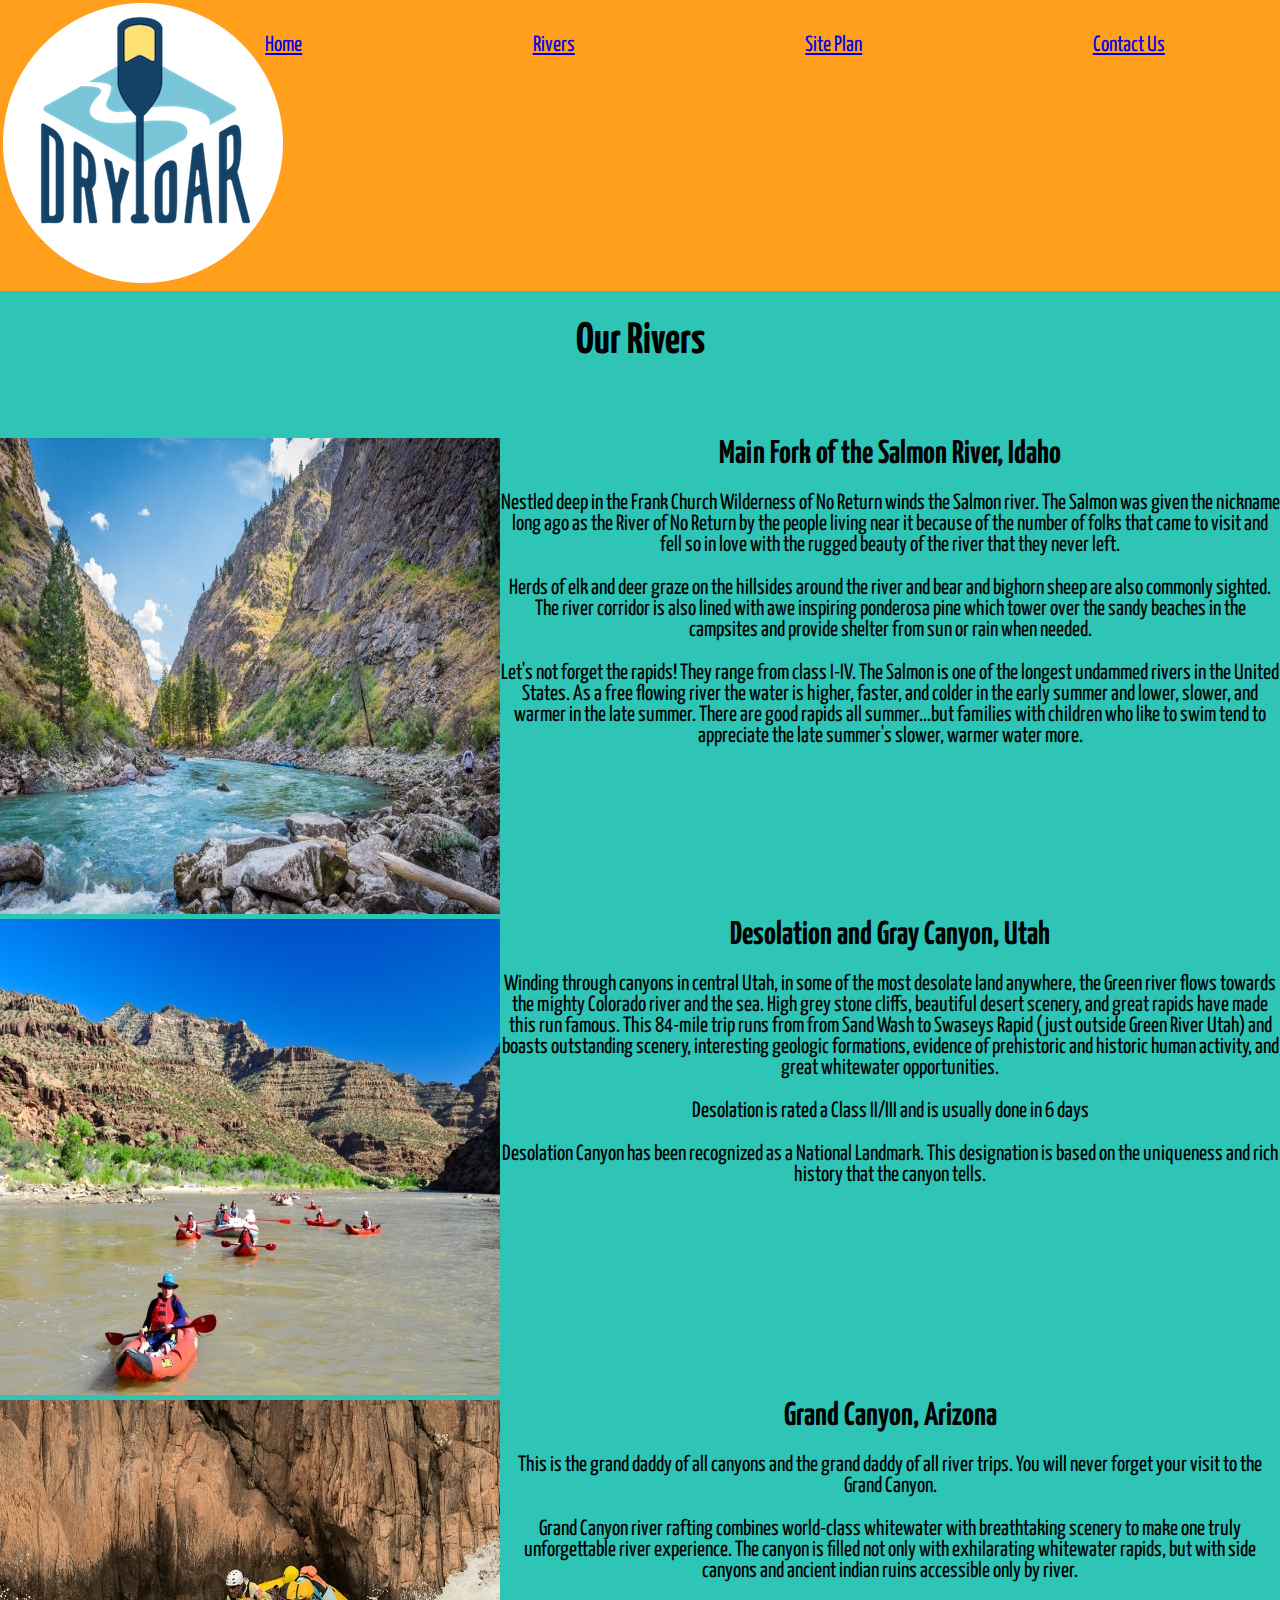
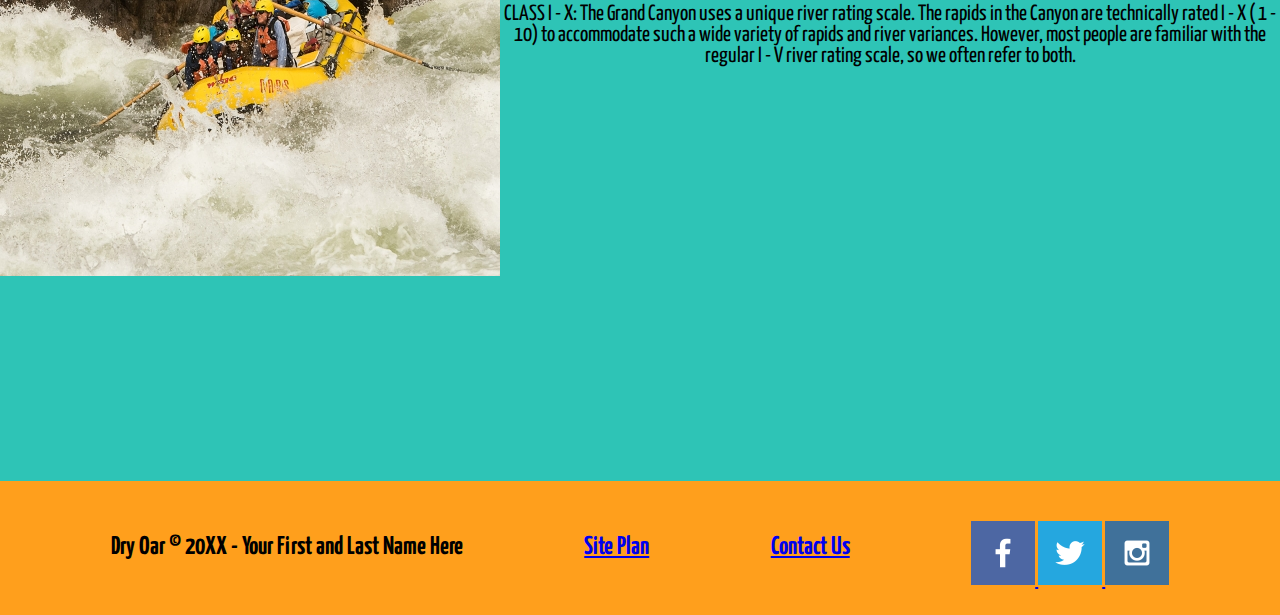
<file: wwr/rivers.html>
<!DOCTYPE html>
<html lang="en">

<head>
    <meta charset="UTF-8">
    <meta http-equiv="X-UA-Compatible" content="IE=edge">
    <meta name="viewport" content="width=device-width, initial-scale=1.0">
    <title>Whitewater Rafting Vacations | Dry Oar Boating | Rivers</title>
    <link rel="stylesheet" href="styles/style.css">
</head>

<body>
    <div id="content">
        <header>
            <a id="logo_link" href="index.html">
                <img class="logo" src="Images/logo.png" alt="Dry Oar Logo">
            </a>
            <nav>
                <a href="index.html">Home</a>
                <a href="rivers.html">Rivers</a>
                <a href="site-plan-rafting.html">Site Plan</a>
                <a href="contactus.html">Contact Us</a>
            </nav>
        </header>
        
        <main class="home-river">
            <section class="Title">
                <h1>Our Rivers</h1>
            </section>
            <p></p>
            <section class="img-salmon">
                <img src="Images/salmon river 1.jpg" alt="River">
            </section>
            <section class="msg-salmon">
                <h2>Main Fork of the Salmon River, Idaho</h2>
                <p>Nestled deep in the Frank Church Wilderness of No Return winds the Salmon river. The Salmon was given the nickname long ago as the River of No Return by the people living near it because of the number of folks that came to visit and fell so in love with the rugged beauty of the river that they never left.</p>
                <p>Herds of elk and deer graze on the hillsides around the river and bear and bighorn sheep are also commonly sighted. The river corridor is also lined with awe inspiring ponderosa pine which tower over the sandy beaches in the campsites and provide shelter from sun or rain when needed.</p>
                <p>Let's not forget the rapids! They range from class I-IV. The Salmon is one of the longest undammed rivers in the United States. As a free flowing river the water is higher, faster, and colder in the early summer and lower, slower, and warmer in the late summer. There are good rapids all summer...but families with children who like to swim tend to appreciate the late summer's slower, warmer water more.</p>
            </section>
            <section class="img-GrayCanyon">
                <img src="Images/desolation canion 1.jpg" alt="Desolation and Gray Canyon">
            </section>
            <section class="msg-GrayCanyon">
                <h2>Desolation and Gray Canyon, Utah</h2>
                <p>Winding through canyons in central Utah, in some of the most desolate land anywhere, the Green river flows towards the mighty Colorado river and the sea. High grey stone cliffs, beautiful desert scenery, and great rapids have made this run famous. This 84-mile trip runs from from Sand Wash to Swaseys Rapid (just outside Green River Utah) and boasts outstanding scenery, interesting geologic formations, evidence of prehistoric and historic human activity, and great whitewater opportunities.</p>
                <p>Desolation is rated a Class II/III and is usually done in 6 days</p>
                <p>Desolation Canyon has been recognized as a National Landmark.  This designation is based on the uniqueness and rich history that the canyon tells.</p>
            </section>
            <section class="img-Arizona">
                <img src="Images/Grand Canyon, Arizona 1.jpg" alt="img Arizona">
            </section>
            <section class="msg-Arizona">
                <h2>Grand Canyon, Arizona</h2>
                <p>This is the grand daddy of all canyons and the grand daddy of all river trips. You will never forget your visit to the Grand Canyon.</p>
                <p>Grand Canyon river rafting combines world-class whitewater with breathtaking scenery to make one truly unforgettable river experience. The canyon is filled not only with exhilarating whitewater rapids, but with side canyons and ancient indian ruins accessible only by river.</p>
                <p>CLASS I - X: The Grand Canyon uses a unique river rating scale. The rapids in the Canyon are technically rated I - X ( 1 - 10) to accommodate such a wide variety of rapids and river variances. However, most people are familiar with the regular I - V river rating scale, so we often refer to both.</p>

            </section>
        </main>
        <footer>
            <h3>Dry Oar &copy; 20XX - Your First and Last Name Here</h3>
            <h3><a href="site-plan-rafting.html">Site Plan</a></h3>
            <h3><a href="contactus.html">Contact Us</a></h3>
            <div class="social">
                <a href="https://facebook.com" target="_blank">
                    <img src="Images/facebook.png" alt="fb icon">
                </a>
                <a href="https://twitter.com" target="_blank">
                    <img src="Images/twitter.png" alt="twitter icon">
                </a>
                <a href="https://instagram.com">
                    <img src="Images/instagram.png" alt="instagram icon">
                </a>
            </div>
        </footer>
    </div>
</body>

</html>
</file>
<file: firedragonstories/styles/style.css>
@import url('https://fonts.googleapis.com/css2?family=Fredoka&family=Niconne&display=swap');


body{
    background-color: #0C0C0C ;
    color: #FFFFFF;
    font-family:Fredoka, Helvetica, sans-serif;
    font-size: 22px;
    margin: 0;
    padding: 0;
}
header{
    background-color:#A70E0E;
    display: grid;
    grid-template-columns: 150px auto;
}
nav {
    display: flex;
    justify-content: space-around;
}
nav a:hover{
    background-color:#E78646;
}
main section{
    text-align: center;
}
main section img {
    box-sizing: border-box;
}
footer{
    background-color:#A70E0E;
    padding: 25px 50px;
    margin-top: 200px;
    display: flex;
    justify-content: space-around;
    align-items: center;
}
footer .social img{
    padding-top: 15px;
}
nav a{
    text-align: center;
    padding: 35px;
}

h2 {
    margin: 0;
}

#content{
    max-width: 1600px;
    margin: 0 auto;
}

#hero-img{
    width: 100%;
}
#hero-box {
    grid-column: 1/4;
    grid-row: 1/3;
    z-index: -1;
}
#hero {
    display: grid;
    grid-template-columns: 1fr 3fr 1fr;
    margin-top: -100px; 
}
#logo_linK{
    padding-top: 5px;
    justify-self: center;
    align-self: center;
}
#discordlink{
    padding-top: 5px;
    justify-self: center;
    align-self: center;
}




.home-grid{
    display: grid;
    grid-template-columns:repeat(12,1fr) ;
}

.home-title{
    margin-top: 10px;
    font-family: niconne, Arial, Helvetica, sans-serif;
    font-size: 2em;
}

.introduction{
    grid-column:1/12 ;
    grid-row:4/6 ;
    width: 100%;
}
.recent-updates{
    grid-column:1/12 ;
    grid-row:6/8 ;
    width: 100%;

}
.Title{
    grid-column:1/12 ;
    grid-row:1/3 ;
    font-family: niconne, Arial, Helvetica, sans-serif;
}
.discord{
    grid-column:1/12 ;
    grid-row:8/12 ;
    width: 100%;
}
.TitleCH{
    grid-column:1/12 ;
    grid-row:1/3 ;
    font-family: niconne, Arial, Helvetica, sans-serif;
}
.VideoIntro{
    grid-column:1/12 ;
    grid-row:5/3 ;
}
</file>
<file: wwr/styles/style.css>
@import url('https://fonts.googleapis.com/css2?family=Rock+Salt&family=Yanone+Kaffeesatz&display=swap');

/*html Selectors*/
body{
    background-color: #2EC4B6 ;
    font-family:Yanone Kaffeesatz, Helvetica, sans-serif;
    font-size: 22px;
    margin: 0;
    padding: 0;
}
header{
    background-color:#FF9F1C;
    display: grid;
    grid-template-columns: 150px auto;
}
nav {
    display: flex;
    justify-content: space-around;
}
nav a:hover{
    background-color:#FFFFFF;
}
main section{
    text-align: center;
}
main section img {
    box-sizing: border-box;
}
footer{
    background-color:#FF9F1C;
    padding: 25px 50px;
    margin-top: 200px;
    display: flex;
    justify-content: space-around;
    align-items: center;
}
footer .social img{
    padding-top: 15px;
}
nav a{
    text-align: center;
    padding: 35px;
}
h2 {
    margin: 0;
}
h3{
    background-color:#FF9F1C;
}

#content{
    max-width: 1600px;
    margin: 0 auto;
}
#hero-img{
    width: 100%;
}
#hero-box {
    grid-column: 1/4;
    grid-row: 1/3;
    z-index: -1;
}
#hero {
    display: grid;
    grid-template-columns: 1fr 3fr 1fr;
    margin-top: -100px; 
}
#hero-msg h1, #hero-msg h4{
    text-align: center;
}
#background {
    height: 725px; 
    background-color:#aaafb1;
    grid-column: 1/11;
    grid-row: 4/9;
}
#logo_linK{
    padding-top: 5px;
    justify-self: center;
    align-self: center;
}
#hero-msg h4 {
    color: white;
}
#hero-msg {
    grid-column: 2/3;
    grid-row: 1/2;
    margin-top: 100px;
}

      

.home-grid{
    display: grid;
    grid-template-columns:repeat(10,1fr) ;

}
.button-box{
    text-align: center;
}
 
.book, .join{
    font-size: 18px;
    background-color:#FF9F1C;
    padding: 15px 30px;
    margin-top: 50px;
    border-radius: 5px;

}
.book:hover, .join:hover{
    background-color:#FF9F1C;
}
.msg{
    background-color:#FF9F1C;
    line-height: 1.5em;
    padding: 35px;
    grid-column: 6/10;
    grid-row: 6/7;
    box-shadow: 5px 5px 10px #6f7364;
    }
.msg p{
    font-family:Yanone Kaffeesatz, Helvetica, sans-serif ;
    font-size: .8em;
    padding-bottom: 15px;
}
.msg h2{
    font-family: 'Rock Salt', Arial, Helvetica, sans-serif;
}

.home-title{
    background-color:#FF9F1C;
    margin-top: 10px;
}
.book, .join{
    background-color:#aaafb1;
}

.icon {
    width: 80px;
    padding-top: 10px;
}
.home-title{
   font-family: 'Rock Salt', Arial, Helvetica, sans-serif;
   font-size: 2em;
}
.rivers-card{
    font-family: 'Rock Salt', Arial, Helvetica, sans-serif;
    margin: 200px 0;
    grid-column: 2/4;
    grid-row: 2/3;
}
.camping-card{
    font-family: 'Rock Salt', Arial, Helvetica, sans-serif;
    margin: 200px 0;
    grid-column: 5/7;
    grid-row: 2/3;
}
.rapids-card {
    font-family: 'Rock Salt', Arial, Helvetica, sans-serif;
    margin: 200px 0;
    grid-column: 8/10;
    grid-row: 2/3;
}
.card-img {
    border: 10px solid #d9c2a3;
    transition: transform .5s;
    box-shadow: 5px 5px 10px #6f7364;
}
.card-img, .mountains {
    width: 100%;
}
.mountains{
    grid-column: 2/7;
    grid-row: 5/8;
    box-shadow: 5px 5px 10px #6f7364;
}
.card-img:hover {
    opacity: .6;
    transform: scale(1.1);
}
/* Rivers css*/
.home-river{
    display: grid;
    grid-template: repeat(12,1fr);
}
.Title{
    grid-column:1/12 ;
    grid-row:1/3 ;
}
.img-salmon{
    grid-column:1/7 ;
    grid-row:4/6 ;
    width: 100%;
}

.img-GrayCanyon{
    grid-column:1/7 ;
    grid-row:6/8 ;
    width: 100%;
}
.img-Arizona{
    grid-column:1/7 ;
    grid-row:8/12 ;
    width: 100%;
}
.msg-GrayCanyon{
    grid-column:8/10 ;
    grid-row:6/8;
}
.msg-Arizona{
    grid-column:8/10 ;
    grid-row:8/12;
}
.msg-salmon{
    grid-column:8/10 ;
    grid-row:4/6;
}     
/* form */
form {
    /* Center the form on the page */
    margin: 25px auto;
    width: 400px;
    /* Form outline */
    padding: 1em;
    border: 1px solid #CCC;
    border-radius: 1em;
  }
  
  ul {
    list-style: none;
    padding: 0;
    margin: 0;
  }
  
  form li + li {
    margin-top: 1em;
  }
  
  label {
    /* Uniform size & alignment */
    display: inline-block;
    width: 90px;
    text-align: right;
  }
  
  input,
  textarea {
    /* To make sure that all text fields have the same font settings
       By default, textareas have a monospace font */
    font: 1em sans-serif;
  
    /* Uniform text field size */
    width: 300px;
    box-sizing: border-box;
  
    /* Match form field borders */
    border: 1px solid #999;
  }
  
  input:focus,
  textarea:focus {
    /* Additional highlight for focused elements */
    border-color: #000;
  }
  
  textarea {
    /* Align multiline text fields with their labels */
    vertical-align: top;
  
    /* Provide space to type some text */
    height: 5em;
  }
  
  .button {
    /* Align buttons with the text fields */
    padding-left: 90px; /* same size as the label elements */
  }
  
  button {
    /* This extra margin represent roughly the same space as the space
       between the labels and their text fields */
    margin-left: .5em;
  }
  #feedback {
    background-color: antiquewhite;
    position: absolute;
    top: 0;
    left: 0;
    right: 0;
    padding: .5em;
    /* make this element invisible until we are ready for it */
    display: none;       
}
.moveDown {
    margin-top: 3em;
}

@media screen and (max-width: 900px) {
    #hero, .home-grid {
        display: block;
        height: auto;
    }
    nav, footer {
        flex-direction: column;
    }
    nav a {
        display: block;
        padding: 15px;
    }
    #hero {
        margin-top: 0;
    }
    #hero-msg {
        margin-top: 0;
    }
    #hero-msg h4 {
        display: none;
    }
    .home-title {
        font-size: 25px;
        color: #6f7364;
    }
    .rivers-card, .camping-card, .rapids-card { 
        margin: 50px auto;
        width: 60%;
    }
    #background {
        display: none;
    }
    .mountains, .msg {
        width: 80%;
        display: block;
        margin: 0 auto;
    }
    footer {
        margin-top: 25px;
    }
}
</file>
<file: positioning/positionstyles.css>
/* CSS - Name: "positionstyles.css" */
/* Activity 1 styles */
.content1 {
  /* This is the parent of the activity 1 boxes. */
  display: grid;
  grid-template-columns: 1fr 1fr;
  justify-items:  center;
  grid-gap: 20px;

}
.red1 { 
  width: 100%; 
  height: 100px; 
  background-color: red; 
  grid-column: 1/3;

} 
.green1 {
  width: 200px; 
  height: 200px; 
  background-color: green; 

} 
.yellow1 {
  width: 200px; 
  height: 200px; 
  background-color: gold; 
} 
.blue1 {
  width: 100%; 
  height: 100px; 
  background-color: blue; 
  grid-column: 1/3;
} 
/* Activity 2 styles */ 
.content2 {
  /* This is the parent of the activity 2 boxes. */
}
.red2 {
  width: 100px; 
  height: 100px; 
  background-color: red; 
} 
.green2 { 
  width: 100px; 
  height: 100px; 
  background-color: green;
  margin-left:50px;
  margin-top:-50px 
} 
.yellow2 {
  width: 100px; 
  height: 100px; 
  background-color: gold; 
  margin-left:100px;
  margin-top:-50px;
} 
.blue2 {
  width: 100px; 
  height: 100px; 
  background-color: blue; 
  margin-left:150px;
  margin-top:-50px;
} 
/* Activity 3 styles */ 
.content3 {
  /* This is the parent of the activity 3 boxes. */
}
.red3 {
  width: 100%; 
  height: 100px; 
  background-color: red; 
} 
.green3 {
  width: 48%; 
  height: 180px; 
  background-color: green;
} 
.yellow3 {
  width: 45%; 
  height: 180px; 
  background-color: gold; 
  margin-left:55%;
  margin-top:-180px;
} 
.blue3 {
  width: 100%;
  height: 100px; 
  background-color: blue; 
} 
/* Activity 4 styles */ 
.content4 {
  /* This is the parent of the activity 4 boxes. */
  height: 400px;
  display: -webkit-flex;
  display:flex;
  flex-direction:column;
  flex-wrap:wrap;
  justify-content:center;

}
.red4 { 
  width: 50%; 
  height: 100%; 
  background-color: red; 
   
   } 
  .green4 { 
  width: 50%; 
  height: 33.33%; 
  background-color: green;
   

   } 
  .yellow4 {
  width:50%; 
  height: 33.33%; 
  background-color: gold; 
  
  } 
  .blue4 {
  width: 50%; 
  height: 33.33%; 
  background-color: blue;
} 


/* Activity 5 styles */ 
.content5 {
  /* This is the parent of the activity 5 boxes. */
 
}
.red5 { 
  width: 100%; 
  height: 130px; 
  background-color: red; 
} 
.green5 { 
  width: 180px; 
  height: 180px; 
  background-color: green; 
  float: left;
  margin-right:5px;

} 
.yellow5 {
  width: 100%; 
  height: 180px; 
  background-color: gold; 
  justify-content: center;

} 
.blue5 {
  width: 100%; 
  height: 130px; 
  background-color: blue; 
} 
/* Activity 6 styles */ 
.content6 {
  /* This is the parent of the activity 6 boxes. */
  height:600px;
  display:grid;
  width:600px;
  grid-template-columns: 1fr 1fr 1fr 1fr 1fr;
}
.red6 {
  width: 100%; 
  height: 100%; 
  background-color: red;
  grid-column:1/4;
  grid-row: 1/3;
  z-index:-2;
} 
.green6 {
  width: 100%; 
  height: 100%; 
  background-color: green; 
  grid-column:1/3;
  grid-row:4/6;
} 
.yellow6 {
  width: 100%; 
  height: 100%; 
  background-color: gold;
  grid-column: 4/6;
  grid-row: 3/6;
} 
.blue6 {
  width: 100%; 
  height: 100%; 
  background-color: blue;
  grid-row:2/5;
  grid-column:2/5;
  z-index:-1;
}

/* Do not make any changes below here */
.activity {
  width: 70%; 
  margin: 20px auto; 
  font-family: Arial, sans-serif; 
  border: 1px solid black; 
  padding: 10px; 
  clear:both; 
  overflow: auto;
} 

.hint {
  border: 1px solid grey;
  background: #e0e0e0;
  padding: .5em;
  position: relative;
  margin: 1em 0;
}
.hint h3 {
  margin: 0;
}
.hint:hover {
  background: #d0d0d0;
}
.hint > div {
  display: none;
}

.hint input[type=checkbox] {
  position: absolute;
  width: 100%;
  height: 100%;
  opacity: 0;
  z-index: 1;
  cursor: pointer;
}

.hint input[type=checkbox]:checked ~ div {
  display: block;
}

.hint i {
  position: absolute;
  transform: translate(-6px, 0);
  margin-top: 16px;
  right: 10px;
  top: -3px;
}
.hint i:before, .hint i:after {
  content: "";
  position: absolute;
  background-color: black;
  width: 3px;
  height: 9px;
}
.hint i:before {
  transform: translate(2px, 0) rotate(45deg);
}
.hint i:after {
  transform: translate(-2px, 0) rotate(-45deg);
}

.hint input[type=checkbox]:checked ~ i:before {
  transform: translate(-2px, 0) rotate(45deg);
}
.hint input[type=checkbox]:checked ~ i:after {
  transform: translate(2px, 0) rotate(-45deg);
}
.hint a {
  position: relative;
  z-index: 1;
}
</file>
